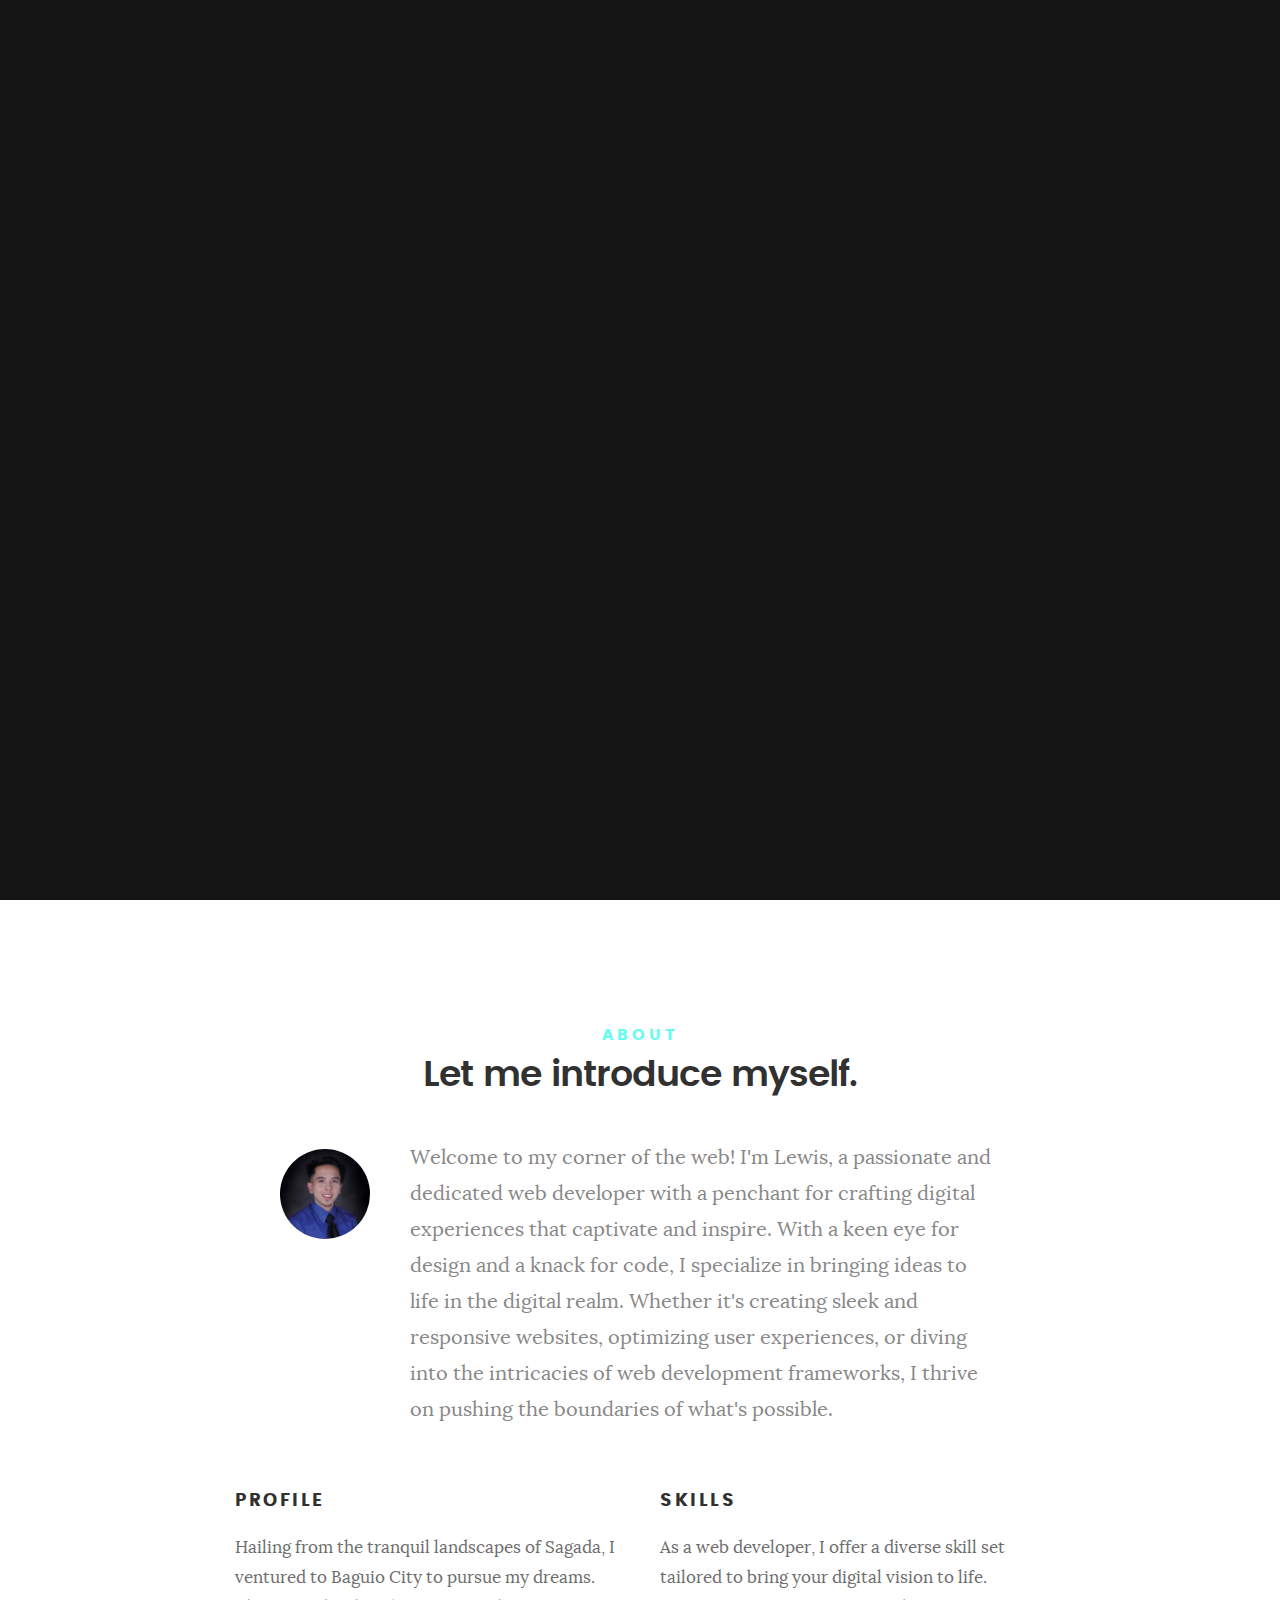
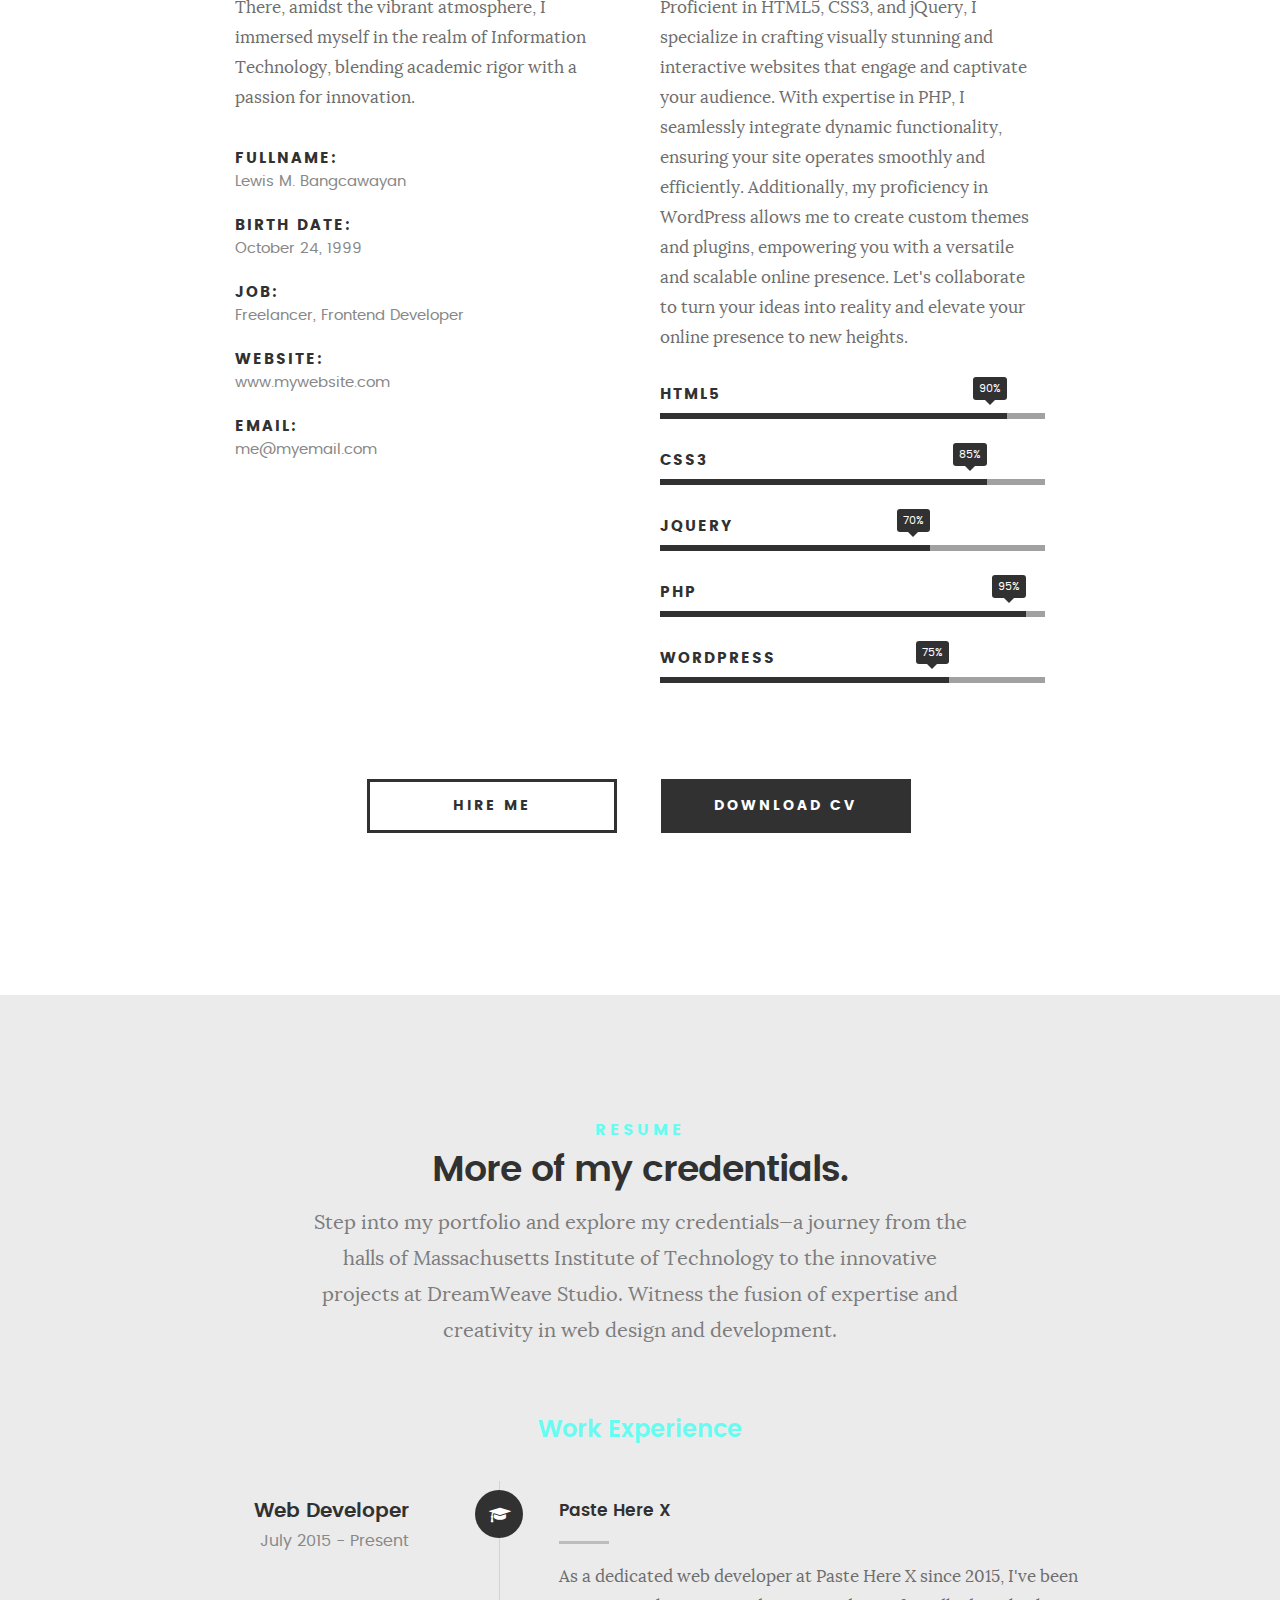
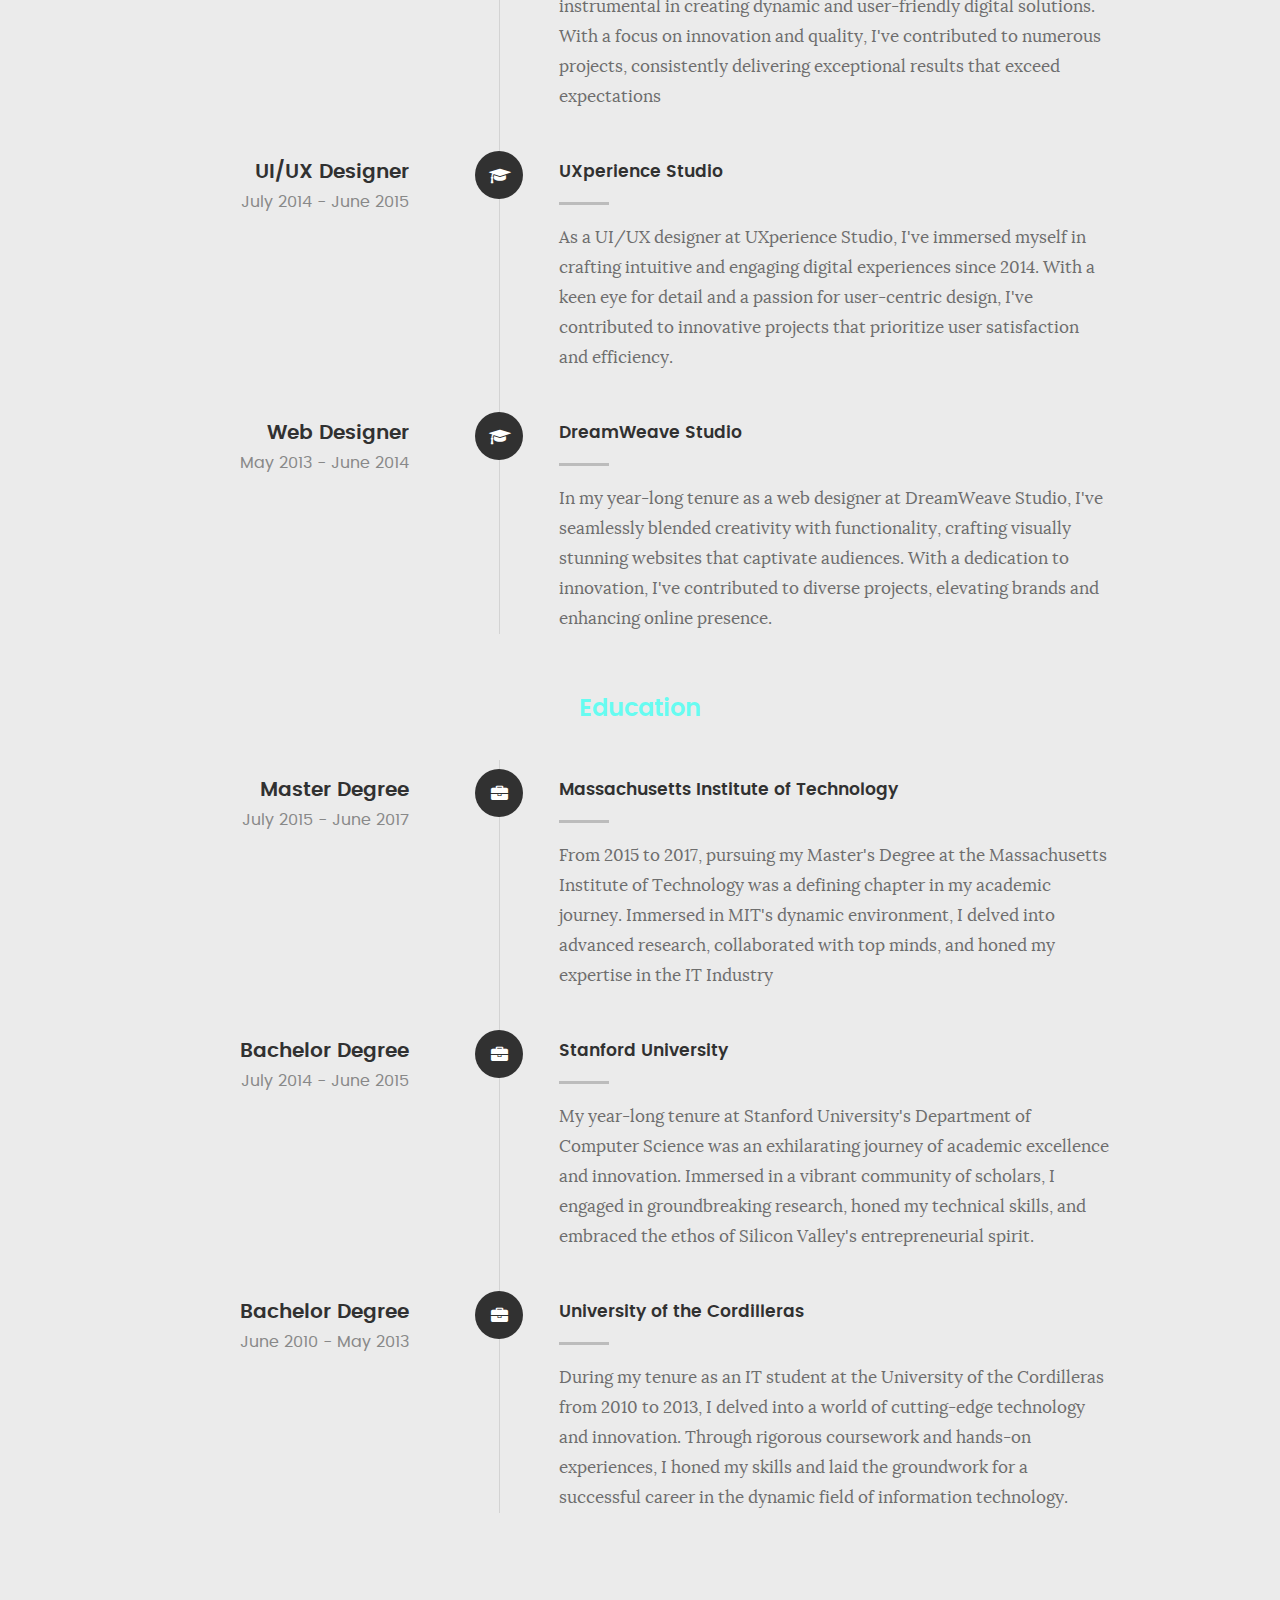
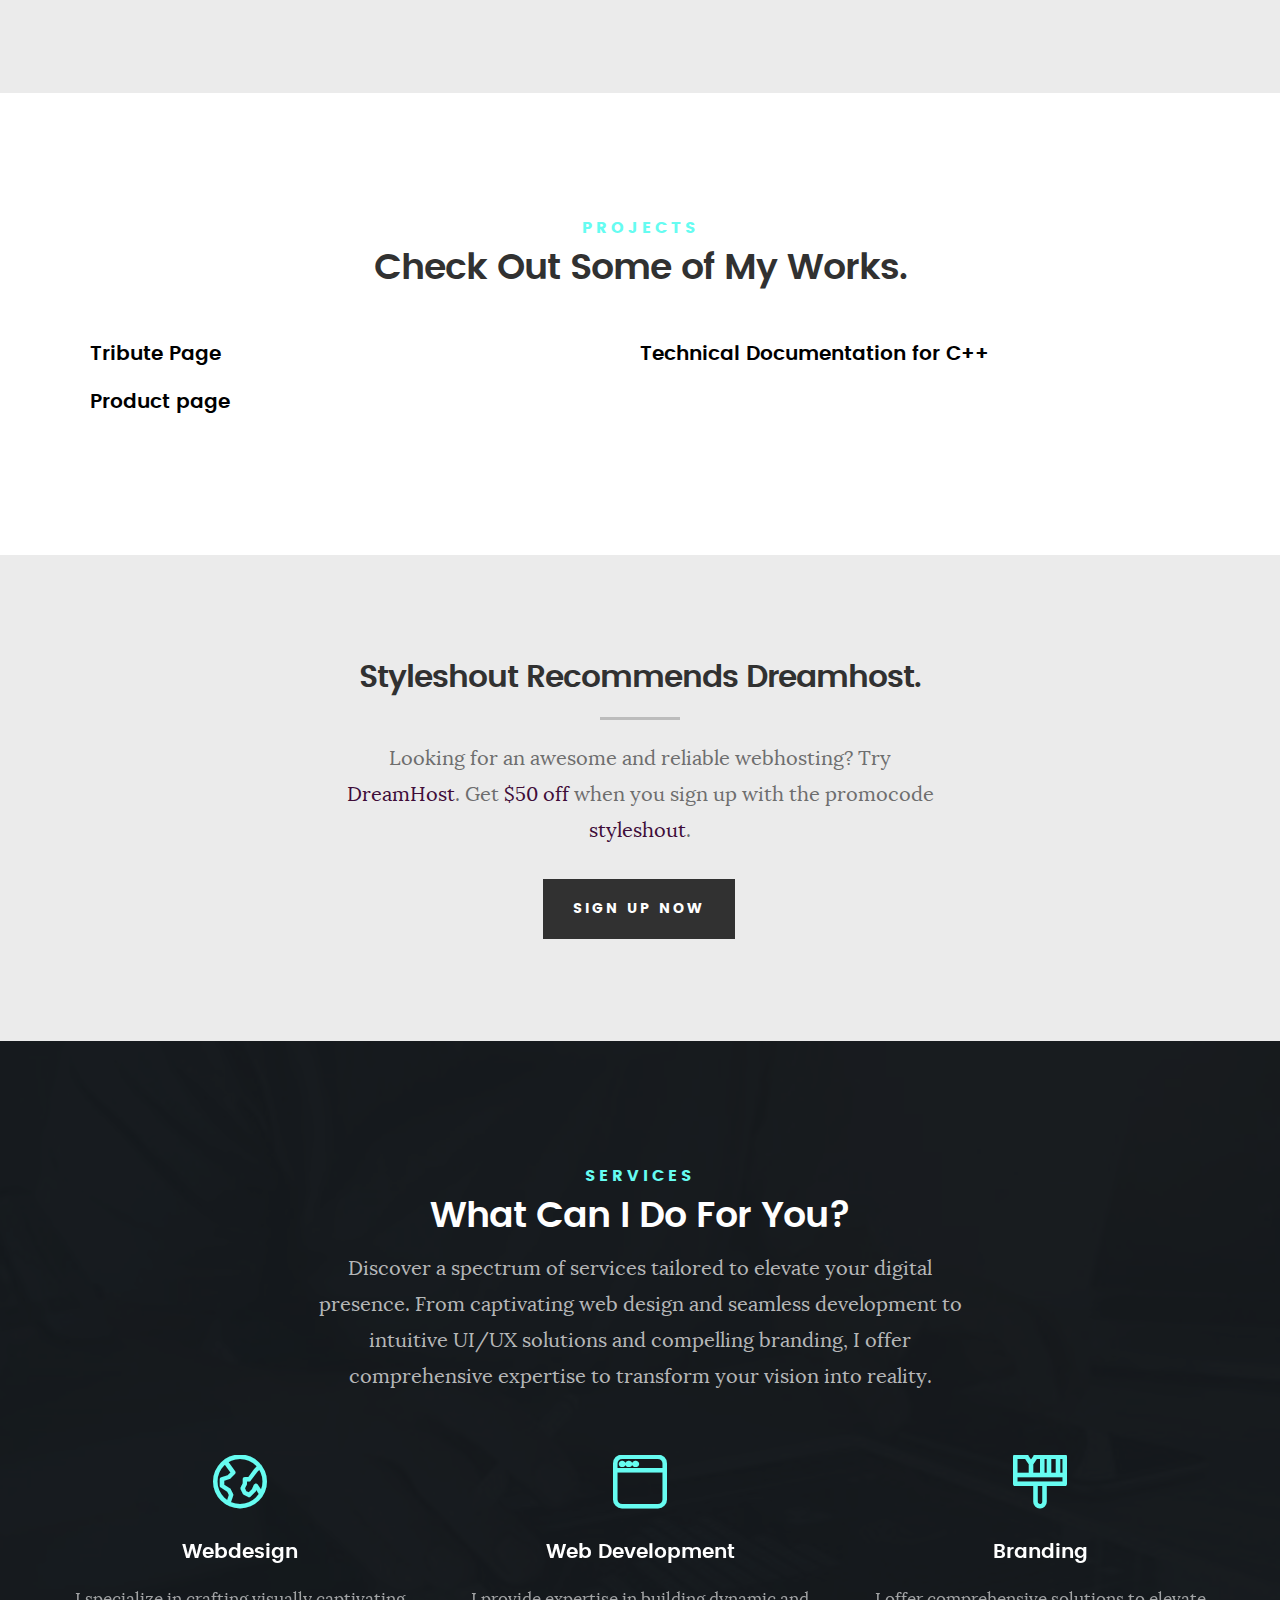
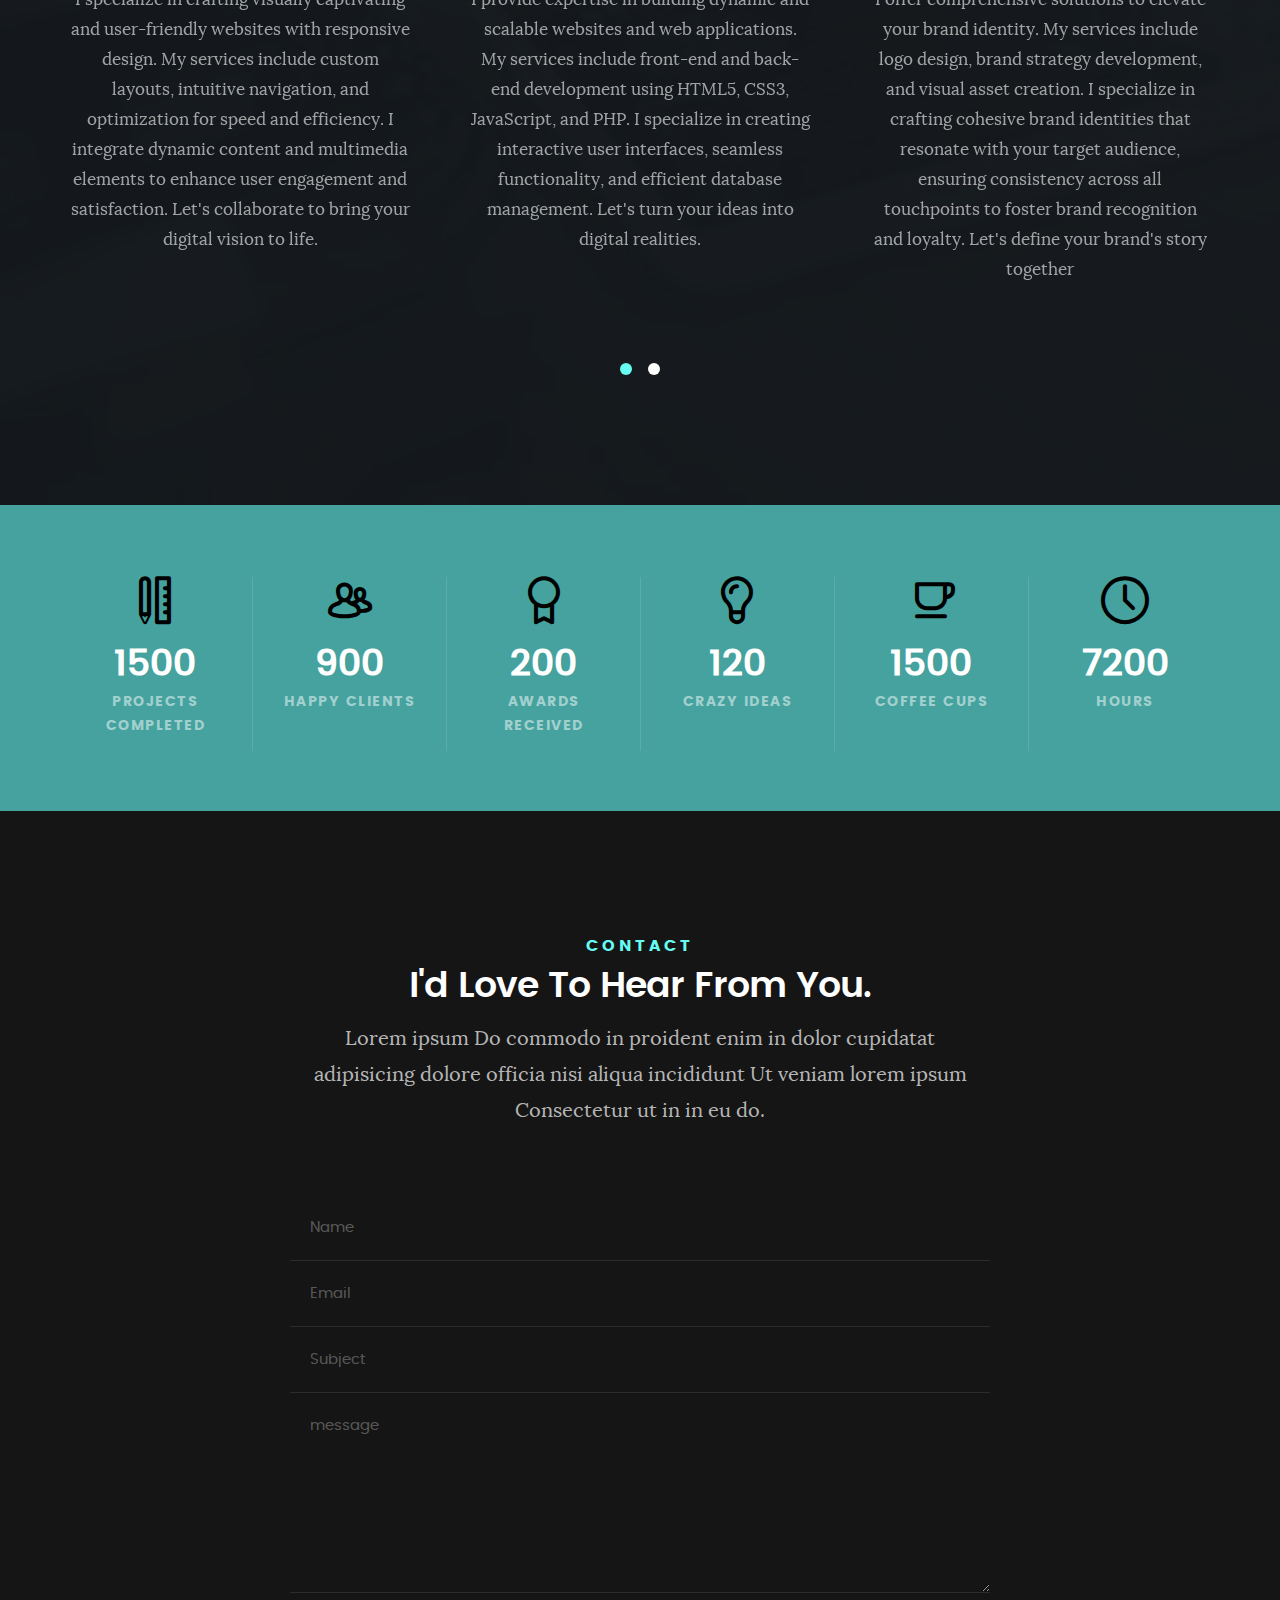
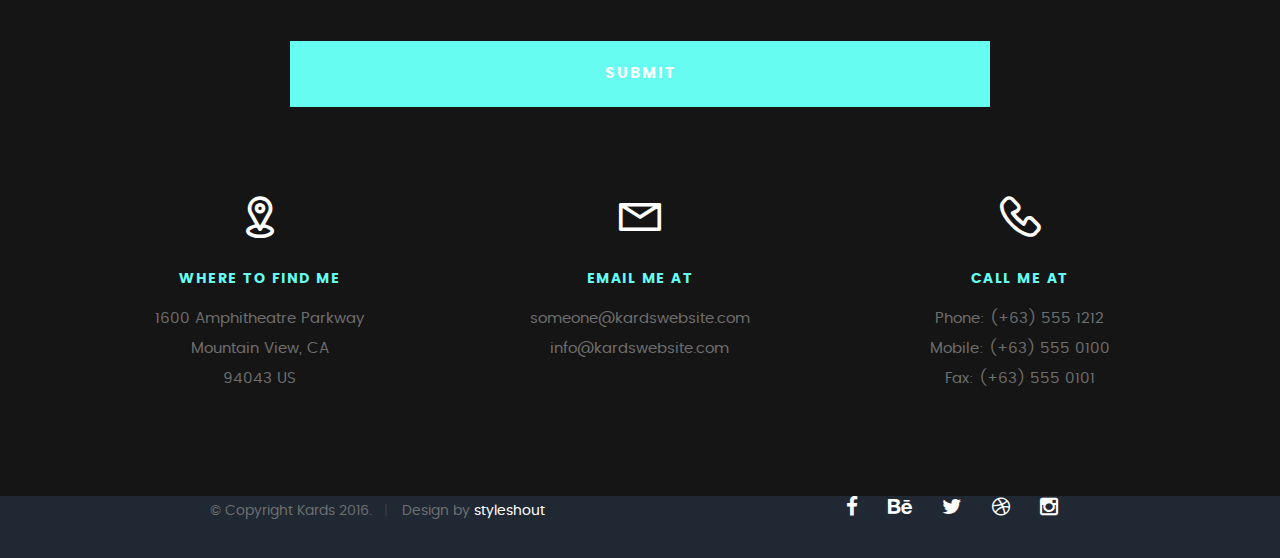
<file: index.html>
<!DOCTYPE html>
<!--[if IE 8 ]><html class="no-js oldie ie8" lang="en"> <![endif]-->
<!--[if IE 9 ]><html class="no-js oldie ie9" lang="en"> <![endif]-->
<!--[if (gte IE 9)|!(IE)]><!--><html class="no-js" lang="en"> <!--<![endif]-->
<head>

   <!--- basic page needs
   ================================================== -->
   <meta charset="utf-8">
	<title>Portfolio</title>
	<meta name="description" content="">  
	<meta name="author" content="">

   <!-- mobile specific metas
   ================================================== -->
	<meta name="viewport" content="width=device-width, initial-scale=1, maximum-scale=1">

 	<!-- CSS
   ================================================== -->
   <link rel="stylesheet" href="css/base.css">  
   <link rel="stylesheet" href="css/main.css">
   <link rel="stylesheet" href="css/vendor.css">     

   <!-- script
   ================================================== -->   
	<script src="js/modernizr.js"></script>
	<script src="js/pace.min.js"></script>

   <!-- favicons
	================================================== -->
	<link rel="icon" type="image/png" href="favicon.png">

</head>

<body id="top">

	<!-- header 
   ================================================== -->
   <header>   	
   	<div class="row">

   		<div class="top-bar">
   			<a class="menu-toggle" href="#"><span>Menu</span></a>

	   		<div class="logo">
		         <a href="index.html">Branding nyo </a>
		      </div>		      

		   	<nav id="main-nav-wrap">
					<ul class="main-navigation">
						<li class="current"><a class="smoothscroll"  href="#intro" title="">Home</a></li>
						<li><a class="smoothscroll"  href="#about" title="">About</a></li>
						<li><a class="smoothscroll"  href="#resume" title="">Resume</a></li>
						<li><a class="smoothscroll"  href="#portfolio" title="">Portfolio</a></li>
						<li><a class="smoothscroll"  href="#services" title="">Services</a></li>					
						<li><a class="smoothscroll"  href="#contact" title="">Contact</a></li>	
							
					</ul>
				</nav>    		
   		</div> <!-- /top-bar --> 
   		
   	</div> <!-- /row --> 		
   </header> <!-- /header -->

	<!-- intro section
   ================================================== -->
   <section id="intro">   

   	<div class="intro-overlay"></div>	

   	<div class="intro-content">
   		<div class="row">

   			<div class="col-twelve">

	   			<h5>Hello World!</h5>
	   			<h1>I'm Lewis Bangcawayan.</h1>

	   			<p class="intro-position">
	   				<span>Front-end Developer</span>
	   				<span>UI/UX Designer</span> 
	   			</p>

	   			<a class="button stroke smoothscroll" href="#about" title="">More About Me</a>

	   		</div>  
   			
   		</div>   		 		
   	</div> <!-- /intro-content --> 

   	<ul class="intro-social">        
         <li><a href="#"><i class="fa fa-facebook"></i></a></li>
         <li><a href="#"><i class="fa fa-behance"></i></a></li>
         <li><a href="#"><i class="fa fa-twitter"></i></a></li>
         <li><a href="#"><i class="fa fa-dribbble"></i></a></li>
         <li><a href="#"><i class="fa fa-instagram"></i></a></li>
      </ul> <!-- /intro-social -->      	

   </section> <!-- /intro -->


   <!-- about section
   ================================================== -->
   <section id="about">  

   	<div class="row section-intro">
   		<div class="col-twelve">

   			<h5>About</h5>
   			<h1>Let me introduce myself.</h1>

   			<div class="intro-info">

   				<img src="images/profile-pic.jpg" alt="Profile Picture">

   				<p class="lead">Welcome to my corner of the web! I'm Lewis, a passionate and dedicated web developer with a penchant for crafting digital experiences that captivate and inspire. With a keen eye for design and a knack for code, I specialize in bringing ideas to life in the digital realm. Whether it's creating sleek and responsive websites, optimizing user experiences, or diving into the intricacies of web development frameworks, I thrive on pushing the boundaries of what's possible.</p>
   			</div>   			

   		</div>   		
   	</div> <!-- /section-intro -->

   	<div class="row about-content">

   		<div class="col-six tab-full">

   			<h3>Profile</h3>
   			<p>Hailing from the tranquil landscapes of Sagada, I ventured to Baguio City to pursue my dreams. There, amidst the vibrant atmosphere, I immersed myself in the realm of Information Technology, blending academic rigor with a passion for innovation.</p>

   			<ul class="info-list">
   				<li>
   					<strong>Fullname:</strong>
   					<span>Lewis M. Bangcawayan</span>
   				</li>
   				<li>
   					<strong>Birth Date:</strong>
   					<span>October 24, 1999</span>
   				</li>
   				<li>
   					<strong>Job:</strong>
   					<span>Freelancer, Frontend Developer</span>
   				</li>
   				<li>
   					<strong>Website:</strong>
   					<span>www.mywebsite.com</span>
   				</li>
   				<li>
   					<strong>Email:</strong>
   					<span>me@myemail.com</span>
   				</li>

   			</ul> <!-- /info-list -->

   		</div>

   		<div class="col-six tab-full">

   			<h3>Skills</h3>
   			<p>As a web developer, I offer a diverse skill set tailored to bring your digital vision to life. Proficient in HTML5, CSS3, and jQuery, I specialize in crafting visually stunning and interactive websites that engage and captivate your audience. With expertise in PHP, I seamlessly integrate dynamic functionality, ensuring your site operates smoothly and efficiently. Additionally, my proficiency in WordPress allows me to create custom themes and plugins, empowering you with a versatile and scalable online presence. Let's collaborate to turn your ideas into reality and elevate your online presence to new heights.</p>

				<ul class="skill-bars">
				   <li>
				   	<div class="progress percent90"><span>90%</span></div>
				   	<strong>HTML5</strong>
				   </li>
				   <li>
				   	<div class="progress percent85"><span>85%</span></div>
				   	<strong>CSS3</strong>
				   </li>
				   <li>
				   	<div class="progress percent70"><span>70%</span></div>
				   	<strong>JQuery</strong>
				   </li>
				   <li>
				   	<div class="progress percent95"><span>95%</span></div>
				   	<strong>PHP</strong>
				   </li>
				   <li>

				   	<div class="progress percent75"><span>75%</span></div>
				   	<strong>Wordpress</strong>
				   </li>
      
				</ul> <!-- /skill-bars -->		

   		</div>

   	</div>

   	<div class="row button-section">
   		<div class="col-twelve">
   			<a href="#contact" title="Hire Me" class="button stroke smoothscroll">Hire Me</a>
   			<a href="#" title="Download CV" class="button button-primary">Download CV</a>
   		</div>   		
   	</div>

   </section> <!-- /process-->    


   <!-- resume Section
   ================================================== -->
	<section id="resume" class="grey-section">

		<div class="row section-intro">
   		<div class="col-twelve">

   			<h5>Resume</h5>
   			<h1>More of my credentials.</h1>

   			<p class="lead">Step into my portfolio and explore my credentials—a journey from the halls of Massachusetts Institute of Technology to the innovative projects at DreamWeave Studio. Witness the fusion of expertise and creativity in web design and development.</p>

   		</div>   		
   	</div> <!-- /section-intro--> 

   	<div class="row resume-timeline">

   		<div class="col-twelve resume-header">

   			<h2>Work Experience</h2>

   		</div> <!-- /resume-header -->

   		<div class="col-twelve">

   			<div class="timeline-wrap">

   				<div class="timeline-block">

	   				<div class="timeline-ico">
	   					<i class="fa fa-graduation-cap"></i>
	   				</div>

	   				<div class="timeline-header">
	   					<h3>Web Developer</h3>
	   					<p>July 2015 - Present</p>
	   				</div>

	   				<div class="timeline-content">
	   					<h4>Paste Here X</h4>
	   					<p>As a dedicated web developer at Paste Here X since 2015, I've been instrumental in creating dynamic and user-friendly digital solutions. With a focus on innovation and quality, I've contributed to numerous projects, consistently delivering exceptional results that exceed expectations</p>
	   				</div>

	   			</div> <!-- /timeline-block -->

	   			<div class="timeline-block">

	   				<div class="timeline-ico">
	   					<i class="fa fa-graduation-cap"></i>
	   				</div>

	   				<div class="timeline-header">
	   					<h3>UI/UX Designer</h3>
	   					<p>July 2014 - June 2015</p>
	   				</div>

	   				<div class="timeline-content">
	   					<h4>UXperience Studio</h4>
	   					<p>As a UI/UX designer at UXperience Studio, I've immersed myself in crafting intuitive and engaging digital experiences since 2014. With a keen eye for detail and a passion for user-centric design, I've contributed to innovative projects that prioritize user satisfaction and efficiency.</p>
	   				</div>

	   			</div> <!-- /timeline-block -->

	   			<div class="timeline-block">

	   				<div class="timeline-ico">
	   					<i class="fa fa-graduation-cap"></i>
	   				</div>

	   				<div class="timeline-header">
	   					<h3>Web Designer</h3>
	   					<p>May 2013 - June 2014</p>
	   				</div>

	   				<div class="timeline-content">
	   					<h4>DreamWeave Studio</h4>
	   					<p>In my year-long tenure as a web designer at DreamWeave Studio, I've seamlessly blended creativity with functionality, crafting visually stunning websites that captivate audiences. With a dedication to innovation, I've contributed to diverse projects, elevating brands and enhancing online presence.</p>
	   				</div>

	   			</div> <!-- /timeline-block -->

   			</div> <!-- /timeline-wrap -->   			

   		</div> <!-- /col-twelve -->
   		
   	</div> <!-- /resume-timeline -->
   	
   	<div class="row resume-timeline">

   		<div class="col-twelve resume-header">

   			<h2>Education</h2>

   		</div> <!-- /resume-header -->

   		<div class="col-twelve">

   			<div class="timeline-wrap">

   				<div class="timeline-block">

	   				<div class="timeline-ico">
	   					<i class="fa fa-briefcase"></i>
	   				</div>

	   				<div class="timeline-header">
	   					<h3>Master Degree</h3>
	   					<p>July 2015 - June 2017</p>
	   				</div>

	   				<div class="timeline-content">
	   					<h4>Massachusetts Institute of Technology</h4>
	   					<p>From 2015 to 2017, pursuing my Master's Degree at the Massachusetts Institute of Technology was a defining chapter in my academic journey. Immersed in MIT's dynamic environment, I delved into advanced research, collaborated with top minds, and honed my expertise in the IT Industry</p>
	   				</div>

	   			</div> <!-- /timeline-block -->

	   			<div class="timeline-block">

	   				<div class="timeline-ico">
	   					<i class="fa fa-briefcase"></i>
	   				</div>

	   				<div class="timeline-header">
	   					<h3>Bachelor Degree</h3>
	   					<p>July 2014 - June 2015</p>
	   				</div>

	   				<div class="timeline-content">
	   					<h4>Stanford University</h4>
	   					<p>My year-long tenure at Stanford University's Department of Computer Science was an exhilarating journey of academic excellence and innovation. Immersed in a vibrant community of scholars, I engaged in groundbreaking research, honed my technical skills, and embraced the ethos of Silicon Valley's entrepreneurial spirit.</p>
	   				</div>

	   			</div> <!-- /timeline-block -->

	   			<div class="timeline-block">

	   				<div class="timeline-ico">
	   					<i class="fa fa-briefcase"></i>
	   				</div>

	   				<div class="timeline-header">
	   					<h3>Bachelor Degree</h3>
	   					<p>June 2010 - May 2013</p>
	   				</div>

	   				<div class="timeline-content">
	   					<h4>University of the Cordilleras</h4>
	   					<p>During my tenure as an IT student at the University of the Cordilleras from 2010 to 2013, I delved into a world of cutting-edge technology and innovation. Through rigorous coursework and hands-on experiences, I honed my skills and laid the groundwork for a successful career in the dynamic field of information technology.
						   </p>
	   				</div>

	   			</div> <!-- /timeline-block -->

   			</div> <!-- /timeline-wrap -->   			

   		</div> <!-- /col-twelve -->
   		
   	</div> <!-- /resume-timeline -->
		
	</section> <!-- /features -->


	<!-- Portfolio Section
   ================================================== -->
	<section id="portfolio">

		<div class="row section-intro">
   		<div class="col-twelve">

   			<h5>Projects</h5>
   			<h1>Check Out Some of My Works.</h1>

   		</div>   		
   	</div> <!-- /section-intro--> 

   	<div class="row portfolio-content">

   		<div class="col-twelve">

   			<!-- portfolio-wrapper -->
	         <div id="folio-wrapper" class="block-1-2 block-mob-full stack">

				<div id= "tribute-link" class="bgrid folio-item">
					<h3><a href= "trtibutepage.html" target="_blank">Tribute Page</a></h3>
				</div>
				<div id= "techdoc" class="bgrid folio-item">
					<h3><a href= "techdoc.html" target="_blank">Technical Documentation for C++</a></h3>
				</div>
				<div id= "product_page" class="bgrid folio-item">
					<h3><a href= "productpage.html" target="_blank">Product page</a></h3>
				</div>

	            <!-- modal popups - begin
	            ============================================================= -->
	            <div id="modal-01" class="popup-modal slider mfp-hide">	

				     	<div class="media">
				     		<img src="images/portfolio/modals/m-liberty.jpg" alt="" />
				     	</div>      	

					   <div class="description-box">
					      <h4>Liberty</h4>		      
					      <p>Proin gravida nibh vel velit auctor aliquet. Aenean sollicitudin, lorem quis bibendum auctor, nisi elit consequat ipsum, nec sagittis sem nibh id elit.</p>

					      <div class="categories">Web Development</div>			               
					   </div>

			         <div class="link-box">
			            <a href="http://www.behance.net">Details</a>
					      <a href="#" class="popup-modal-dismiss">Close</a>
			         </div>		      

				   </div> <!-- /modal-01 -->

				   <div id="modal-02" class="popup-modal slider mfp-hide">	

				     	<div class="media">
				     		<img src="images/portfolio/modals/m-shutterbug.jpg" alt="" />
				     	</div>      	

					   <div class="description-box">
					      <h4>Shutterbug</h4>		      
					      <p>Proin gravida nibh vel velit auctor aliquet. Aenean sollicitudin, lorem quis bibendum auctor, nisi elit consequat ipsum, nec sagittis sem nibh id elit.</p>

					      <div class="categories">Web Design</div>			               
					   </div>

			         <div class="link-box">
			            <a href="http://www.behance.net">Details</a>
					      <a href="#" class="popup-modal-dismiss">Close</a>
			         </div>		      

				   </div> <!-- /modal-02 -->

				   <div id="modal-03" class="popup-modal slider mfp-hide">	

				     	<div class="media">
				     		<img src="images/portfolio/modals/m-clouds.jpg" alt="" />
				     	</div>      	

					   <div class="description-box">
					      <h4>Clouds</h4>		      
					      <p>Proin gravida nibh vel velit auctor aliquet. Aenean sollicitudin, lorem quis bibendum auctor, nisi elit consequat ipsum, nec sagittis sem nibh id elit.</p>

					      <div class="categories">Web Design</div>			               
					   </div>

			         <div class="link-box">
			            <a href="http://www.behance.net">Details</a>
					      <a href="#" class="popup-modal-dismiss">Close</a>
			         </div>		      

				   </div> <!-- /modal-03 -->

				   <div id="modal-04" class="popup-modal slider mfp-hide">	

				     	<div class="media">
				     		<img src="images/portfolio/modals/m-beetle.jpg" alt="" />
				     	</div>      	

					   <div class="description-box">
					      <h4>Beetle</h4>		      
					      <p>Proin gravida nibh vel velit auctor aliquet. Aenean sollicitudin, lorem quis bibendum auctor, nisi elit consequat ipsum, nec sagittis sem nibh id elit.</p>

					      <div class="categories">Branding</div>			               
					   </div>

			         <div class="link-box">
			            <a href="http://www.behance.net">Details</a>
					      <a href="#" class="popup-modal-dismiss">Close</a>
			         </div>		      

				   </div> <!-- /modal-04 -->

				   <div id="modal-05" class="popup-modal slider mfp-hide">	

				     	<div class="media">
				     		<img src="images/portfolio/modals/m-lighthouse.jpg" alt="" />
				     	</div>      	

					   <div class="description-box">
					      <h4>Lighthouse</h4>		      
					      <p>Proin gravida nibh vel velit auctor aliquet. Aenean sollicitudin, lorem quis bibendum auctor, nisi elit consequat ipsum, nec sagittis sem nibh id elit.</p>

					      <div class="categories">Web Development</div>			               
					   </div>

			         <div class="link-box">
			            <a href="http://www.behance.net">Details</a>
					      <a href="#" class="popup-modal-dismiss">Close</a>
			         </div>		      

				   </div> <!-- /modal-05 -->

				   <div id="modal-06" class="popup-modal slider mfp-hide">	

				     	<div class="media">
				     		<img src="images/portfolio/modals/m-salad.jpg" alt="" />
				     	</div>      	

					   <div class="description-box">
					      <h4>Salad</h4>		      
					      <p>Proin gravida nibh vel velit auctor aliquet. Aenean sollicitudin, lorem quis bibendum auctor, nisi elit consequat ipsum, nec sagittis sem nibh id elit.</p>

					      <div class="categories">Branding</div>			               
					   </div>

			         <div class="link-box">
			            <a href="http://www.behance.net">Details</a>
					      <a href="#" class="popup-modal-dismiss">Close</a>
			         </div>		      

				   </div> <!-- /modal-06 -->


				   <!-- modal popups - end
	            ============================================================= -->

	         </div> <!-- /portfolio-wrapper --> 

   		</div>  <!-- /twelve -->   

   	</div> <!-- /portfolio-content --> 
		
	</section> <!-- /portfolio --> 


	<!-- CTA Section
   ================================================== -->
	<section id="cta" class="grey-section">

   	<div class="row cta-content">

   		<div class="col-twelve section-ads">  

	     		<h2 class="h01"><a href="http://www.dreamhost.com/r.cgi?287326|STYLESHOUT">Styleshout Recommends Dreamhost.</a></h2>

		      <p class="lead">
		      Looking for an awesome and reliable webhosting? Try <a href="http://www.dreamhost.com/r.cgi?287326|STYLESHOUT"><span>DreamHost</span></a>.
				Get <span>$50 off</span> when you sign up with the promocode <span>styleshout</span>. 
				<!-- Simply type	the promocode in the box labeled “Promo Code” when placing your order. -->	
				</p>

				<div class="action">
			      <a class="button button-primary large" href="http://www.dreamhost.com/r.cgi?287326|STYLESHOUT">Sign Up Now</a>
		      </div>		     	

   		</div>

   	</div> <!-- /cta-content -->

   </section> <!-- /cta --> 

	
	<!-- services Section
   ================================================== -->
	<section id="services">

		<div class="overlay"></div>

		<div class="row section-intro">
   		<div class="col-twelve">

   			<h5>Services</h5>
   			<h1>What Can I Do For You?</h1>

   			<p class="lead">Discover a spectrum of services tailored to elevate your digital presence. From captivating web design and seamless development to intuitive UI/UX solutions and compelling branding, I offer comprehensive expertise to transform your vision into reality.
			   </p>

   		</div>   		
   	</div> <!-- /section-intro -->

   	<div class="row services-content">

   		<div id="owl-slider" class="owl-carousel services-list">

	      	<div class="service">	

	      		<span class="icon"><i class="icon-earth"></i></span>            

	            <div class="service-content">	

	            	 <h3>Webdesign</h3>

		            <p class="desc">
						I specialize in crafting visually captivating and user-friendly websites with responsive design. My services include custom layouts, intuitive navigation, and optimization for speed and efficiency. I integrate dynamic content and multimedia elements to enhance user engagement and satisfaction. Let's collaborate to bring your digital vision to life.
	         		</p>
	         		
	         	</div> 	         	 

				</div> <!-- /service -->

				<div class="service">	

					<span class="icon"><i class="icon-window"></i></span>                          

	            <div class="service-content">	

	            	<h3>Web Development</h3>  

		            <p class="desc"> I provide expertise in building dynamic and scalable websites and web applications. My services include front-end and back-end development using HTML5, CSS3, JavaScript, and PHP. I specialize in creating interactive user interfaces, seamless functionality, and efficient database management. Let's turn your ideas into digital realities.
	         		</p>

	            </div>	                          

			   </div> <!-- /service -->

			   <div class="service">

			   	<span class="icon"><i class="icon-paint-brush"></i></span>		            

	            <div class="service-content">

	            	<h3>Branding</h3>

		            <p class="desc">I offer comprehensive solutions to elevate your brand identity. My services include logo design, brand strategy development, and visual asset creation. I specialize in crafting cohesive brand identities that resonate with your target audience, ensuring consistency across all touchpoints to foster brand recognition and loyalty. Let's define your brand's story together
	        			</p> 

	            </div> 	            	               

			   </div> <!-- /service -->

				<div class="service">

					<span class="icon"><i class="icon-toggles"></i></span>	              

	            <div class="service-content">

	            	<h3>UI/UX Design</h3>

		            <p class="desc">I excel in creating intuitive and visually engaging digital experiences. My services include user research, wireframing, prototyping, and user testing. I specialize in designing seamless user interfaces and enhancing user experiences across web and mobile platforms, ensuring maximum usability and satisfaction. Let's elevate your digital interactions together.
	         		</p> 
	         		
	            </div>                

				</div> <!-- /service -->

			   <div class="service">

			   	<span class="icon"><i class="icon-image"></i></span>	            

	            <div class="service-content">

	            	<h3>Graphics Design</h3>

		            <p class="desc">I provide a wide range of creative solutions to visually communicate your message. My services include logo design, branding collateral, marketing materials, and digital graphics. I specialize in creating captivating visuals that effectively convey your brand identity and captivate your audience across various platforms. Let's bring your vision to life with stunning graphics.
	        			</p> 

	            </div>	               

			   </div> <!-- /service -->

			   <div class="service">

			   	<span class="icon"><i class="icon-chat"></i></span>	   	           

	            <div class="service-content">

	            	 <h3>Consultancy</h3>

		            <p class="desc">I offer expert guidance to help businesses achieve their goals. My services include strategic planning, process optimization, and problem-solving across various industries. I specialize in providing actionable insights, identifying opportunities for growth, and implementing effective solutions to drive success and maximize efficiency. Let's unlock your business's full potential together.
	        			</p> 
	        			
	            </div>	               

			   </div> <!-- /service -->

	      </div> <!-- /services-list -->
   		
   	</div> <!-- /services-content -->
		
	</section> <!-- /services -->	


	<!-- stats Section
   ================================================== -->
	<section id="stats" class="count-up">

		<div class="row">
			<div class="col-twelve">

				<div class="block-1-6 block-s-1-3 block-tab-1-2 block-mob-full stats-list">

					<div class="bgrid stat">

						<div class="icon-part">
							<i class="icon-pencil-ruler"></i>
						</div>

						<h3 class="stat-count">
							1500
						</h3>

						<h5 class="stat-title">
							Projects Completed
						</h5>

					</div> <!-- /stat -->					

					<div class="bgrid stat">

						<div class="icon-part">
							<i class="icon-users"></i>
						</div>

						<h3 class="stat-count">
							900
						</h3>

						<h5 class="stat-title">
							Happy Clients
						</h5>

					</div> <!-- /stat -->

					<div class="bgrid stat">

						<div class="icon-part">
							<i class="icon-badge"></i>
						</div>

						<h3 class="stat-count">
							200
						</h3>

						<h5 class="stat-title">
							Awards Received
						</h5>

					</div> <!-- /stat -->									

					<div class="bgrid stat">

						<div class="icon-part">
							<i class="icon-light-bulb"></i>
						</div>

						<h3 class="stat-count">
							120
						</h3>

						<h5 class="stat-title">
							Crazy Ideas
						</h5>

					</div> <!-- /stat -->

					<div class="bgrid stat">

						<div class="icon-part">
							<i class="icon-cup"></i>
						</div>

						<h3 class="stat-count">
							1500
						</h3>

						<h5 class="stat-title">
							Coffee Cups
						</h5>

					</div> <!-- /stat -->

					<div class="bgrid stat">

						<div class="icon-part">
							<i class="icon-clock"></i>
						</div>

						<h3 class="stat-count">
							7200
						</h3>

						<h5 class="stat-title">
							Hours
						</h5>

					</div> <!-- /stat -->

				</div> <!-- /stats-list -->

			</div> <!-- /twelve -->
		</div> <!-- /row -->

	</section> <!-- /stats -->

	
   <!-- contact
   ================================================== -->
	<section id="contact">

		<div class="row section-intro">
   		<div class="col-twelve">

   			<h5>Contact</h5>
   			<h1>I'd Love To Hear From You.</h1>

   			<p class="lead">Lorem ipsum Do commodo in proident enim in dolor cupidatat adipisicing dolore officia nisi aliqua incididunt Ut veniam lorem ipsum Consectetur ut in in eu do.</p>

   		</div> 
   	</div> <!-- /section-intro -->

   	<div class="row contact-form">

   		<div class="col-twelve">

            <!-- form -->
            <form name="contactForm" id="contactForm" method="post" action="">
      			<fieldset>

                  <div class="form-field">
 						   <input name="contactName" type="text" id="contactName" placeholder="Name" value="" minlength="2" required="">
                  </div>
                  <div class="form-field">
	      			   <input name="contactEmail" type="email" id="contactEmail" placeholder="Email" value="" required="">
	               </div>
                  <div class="form-field">
	     				   <input name="contactSubject" type="text" id="contactSubject" placeholder="Subject" value="">
	               </div>                       
                  <div class="form-field">
	                 	<textarea name="contactMessage" id="contactMessage" placeholder="message" rows="10" cols="50" required=""></textarea>
	               </div>                      
                 <div class="form-field">
                     <button class="submitform">Submit</button>
                     <div id="submit-loader">
                        <div class="text-loader">Sending...</div>                             
       				      <div class="s-loader">
								  	<div class="bounce1"></div>
								  	<div class="bounce2"></div>
								  	<div class="bounce3"></div>
								</div>
							</div>
                  </div>

      			</fieldset>
      		</form> <!-- Form End -->

            <!-- contact-warning -->
            <div id="message-warning">            	
            </div>            
            <!-- contact-success -->
      		<div id="message-success">
               <i class="fa fa-check"></i>Your message was sent, thank you!<br>
      		</div>

         </div> <!-- /col-twelve -->
   		
   	</div> <!-- /contact-form -->

   	<div class="row contact-info">

   		<div class="col-four tab-full">

   			<div class="icon">
   				<i class="icon-pin"></i>
   			</div>

   			<h5>Where to find me</h5>

   			<p>
            1600 Amphitheatre Parkway<br>
            Mountain View, CA<br>
            94043 US
            </p>

   		</div>

   		<div class="col-four tab-full collapse">

   			<div class="icon">
   				<i class="icon-mail"></i>
   			</div>

   			<h5>Email Me At</h5>

   			<p>someone@kardswebsite.com<br>
			   	info@kardswebsite.com			     
			   </p>

   		</div>

   		<div class="col-four tab-full">

   			<div class="icon">
   				<i class="icon-phone"></i>
   			</div>

   			<h5>Call Me At</h5>

   			<p>Phone: (+63) 555 1212<br>
			   	Mobile: (+63) 555 0100<br>
			     	Fax: (+63) 555 0101
			   </p>

   		</div>
   		
   	</div> <!-- /contact-info -->
		
	</section> <!-- /contact -->


   <!-- footer
   ================================================== -->

   <footer>
     	<div class="row">

     		<div class="col-six tab-full pull-right social">

     			<ul class="footer-social">        
			      <li><a href="#"><i class="fa fa-facebook"></i></a></li>
			      <li><a href="#"><i class="fa fa-behance"></i></a></li>
			      <li><a href="#"><i class="fa fa-twitter"></i></a></li>
			      <li><a href="#"><i class="fa fa-dribbble"></i></a></li>
			      <li><a href="#"><i class="fa fa-instagram"></i></a></li>
			   </ul> 
	      		
	      </div>

      	<div class="col-six tab-full">
	      	<div class="copyright">
		        	<span>© Copyright Kards 2016.</span> 
		        	<span>Design by <a href="http://www.styleshout.com/">styleshout</a></span>	         	
		         </div>		                  
	      	</div>

	      	<div id="go-top">
		         <a class="smoothscroll" title="Back to Top" href="#top"><i class="fa fa-long-arrow-up"></i></a>
		      </div>

      	</div> <!-- /row -->     	
   </footer>  

   <div id="preloader"> 
    	<div id="loader"></div>
   </div> 

   <!-- Java Script
   ================================================== --> 
   <script src="js/jquery-2.1.3.min.js"></script>
   <script src="js/plugins.js"></script>
   <script src="js/main.js"></script>

</body>

</html>
</file>
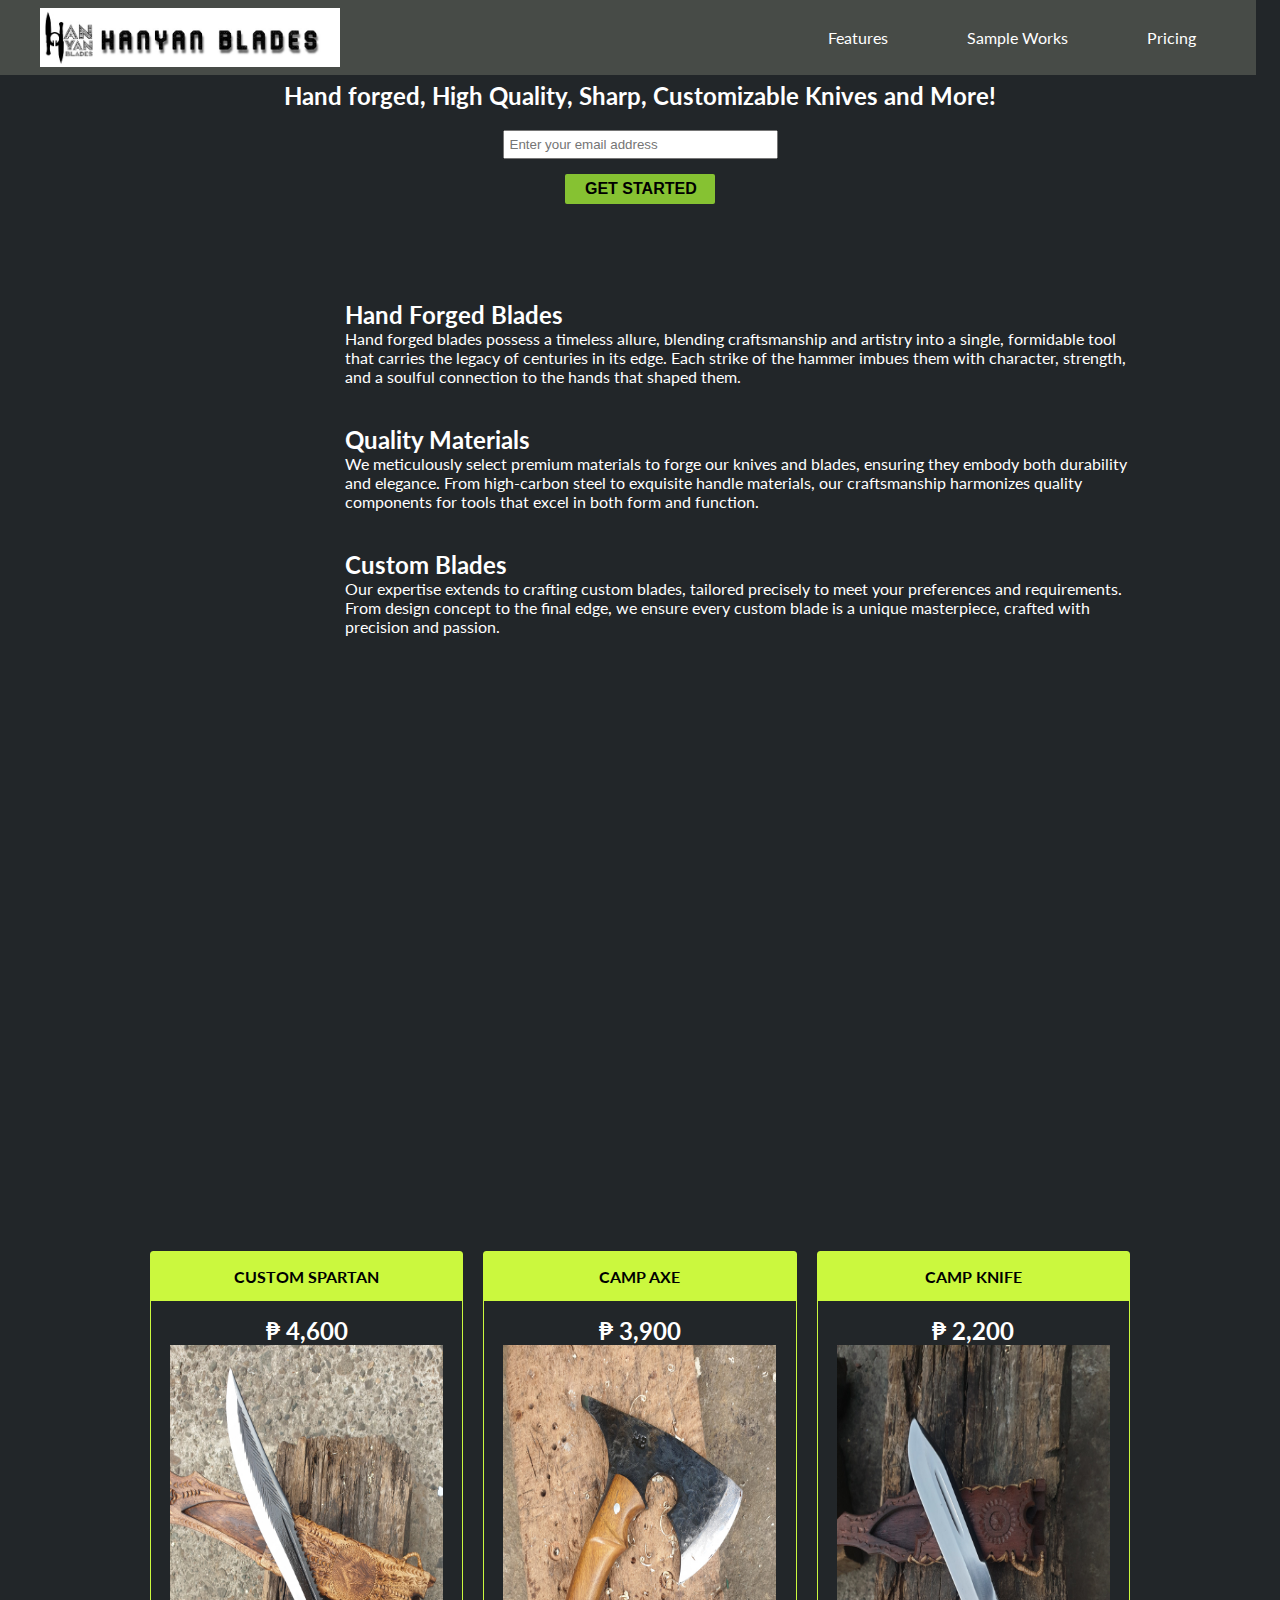
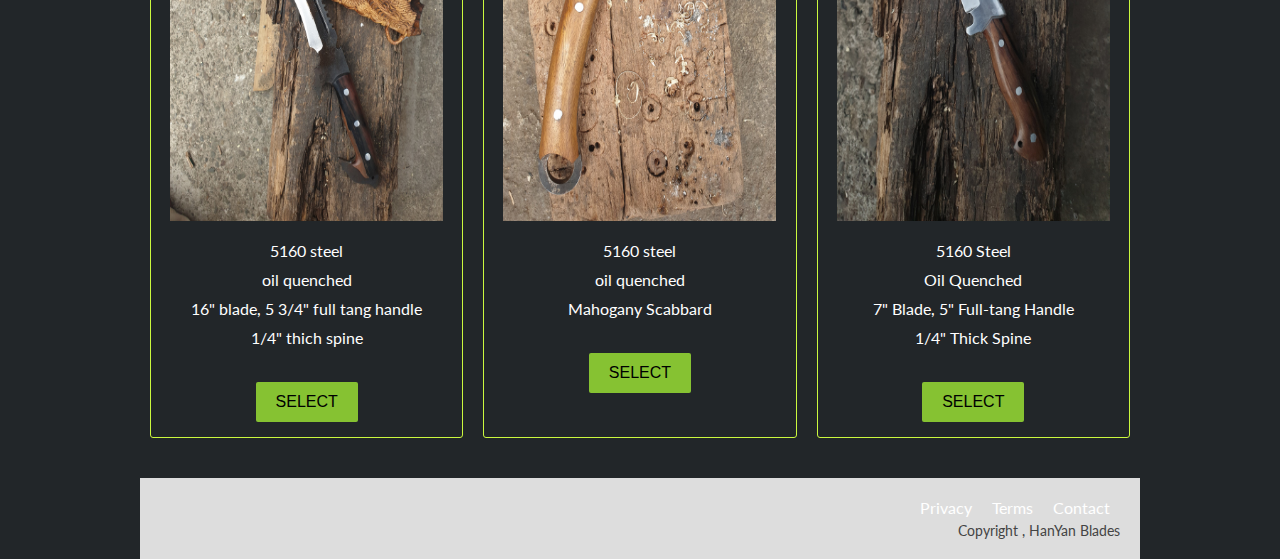
<file: productpage.html>
<!DOCTYPE html>
<html>
  <head>
    <link rel="stylesheet" href="css/productlanding.css" />
    <link
      rel="stylesheet"
      src="https://use.fontawesome.com/releases/v5.8.1/css/all.css"
      integrity="sha384-50oBUHEmvpQ+1lW4y57PTFmhCaXp0ML5d60M1M7uH2+nqUivzIebhndOJK28anvf"
      crossorigin="anonymous"
    />
  </head>
  <body>
    <div id="page-wrapper">
      <header id="header">
        <div class="logo">
          <img
            id="header-img"
            src= "images/prodpagelogo.jpg"
            alt="HB Logo"
          />
        </div>

        <nav id="nav-bar">
          <ul>
            <li><a class="nav-link" href="#features">Features</a></li>
            <li><a class="nav-link" href="#how-it-works">Sample Works</a></li>
            <li><a class="nav-link" href="#pricing">Pricing</a></li>
          </ul>
        </nav>
      </header>

      <div class="container"></div>

      <section id="hero">
        <h2>Hand forged, High Quality, Sharp, Customizable Knives and More!</h2>
        <form id="form" action="https://www.freecodecamp.com/email-submit">
          <input
            name="email"
            id="email"
            type="email"
            placeholder="Enter your email address"
            required
          />
          <input id="submit" type="submit" value="Get Started" class="btn" />
        </form>
      </section>

      <div class="container">
        <section id="features">
          <div class="grid">
            <div class="icon"><i class="fa fa-3x fa-fire"></i></div>
            <div class="desc">
              <h2>Hand Forged Blades</h2>
              <p>
                Hand forged blades possess a timeless allure, blending craftsmanship and artistry
                 into a single, formidable tool that carries the legacy of centuries in its edge. 
                 Each strike of the hammer imbues them with character, strength, 
                 and a soulful connection to the hands that shaped them.
              </p>
            </div>
          </div>
          <div class="grid">
            <div class="icon"><i class="fa fa-3x fa-truck"></i></div>
            <div class="desc">
              <h2>Quality Materials</h2>
              <p>
                We meticulously select premium materials to forge our knives and blades, 
                ensuring they embody both durability and elegance. From high-carbon steel 
                to exquisite handle materials, our craftsmanship harmonizes quality components 
                for tools that excel in both form and function.
              </p>
            </div>
          </div>
          <div class="grid">
            <div class="icon">
              <i class="fa fa-3x fa-battery-full" aria-hidden="true"></i>
            </div>
            <div class="desc">
              <h2>Custom Blades</h2>
              <p>
                Our expertise extends to crafting custom blades, 
                tailored precisely to meet your preferences and requirements. 
                From design concept to the final edge, we ensure every custom blade 
                is a unique masterpiece, crafted with precision and passion.
              </p>
            </div>
          </div>
        </section>
        <section id="how-it-works">
          <iframe
            id="video"
            height="476"
            src="https://www.facebook.com/plugins/video.php?height=476&href=https%3A%2F%2Fwww.facebook.com%2FHanYanBlades%2Fvideos%2F362477309964736%2F&show_text=false&width=273&t=0"
            frameborder="0"
            allowfullscreen
          ></iframe>
        </section>
        <section id="pricing">
          <div class="product" id="tenor">
            <div class="level">Custom Spartan</div>
            <h2>&#8369 4,600</h2>
            <img src="images/spartan.jpg" alt="" height="476" width="273">
            <ol>
              <li>5160 steel</li>
              <li>oil quenched</li>
              <li>16" blade, 5 3/4" full tang handle</li>
              <li>1/4" thich spine</li>
            </ol>
            <button class="btn">Select</button>
          </div>
          <div class="product" id="bass">
            <div class="level">Camp Axe</div>
            <h2>&#8369 3,900</h2>
            <img src="images/camp_axe.jpg" alt="" height="476" width="273">
            <ol>
              <li>5160 steel</li>
              <li>oil quenched</li>
              <li>Mahogany Scabbard</li>
            </ol>
            <button class="btn">Select</button>
          </div>
          <div class="product" id="valve">
            <div class="level">Camp Knife</div>
            <h2>&#8369 2,200</h2>
            <img src="images/camp_knife.jpg" alt="" height="476" width="273">
            <ol>
              <li>5160 Steel</li>
              <li>Oil Quenched</li>
              <li>7" Blade, 5" Full-tang Handle</li>
              <li>1/4" Thick Spine</li>
            </ol>
            <button class="btn">Select</button>
          </div>
        </section>
        <footer>
          <ul>
            <li><a href="#">Privacy</a></li>
            <li><a href="#">Terms</a></li>
            <li><a href="#">Contact</a></li>
          </ul>
          <span>Copyright , HanYan Blades</span>
        </footer>
      </div>
    </div>
  </body>
</html>
</file>
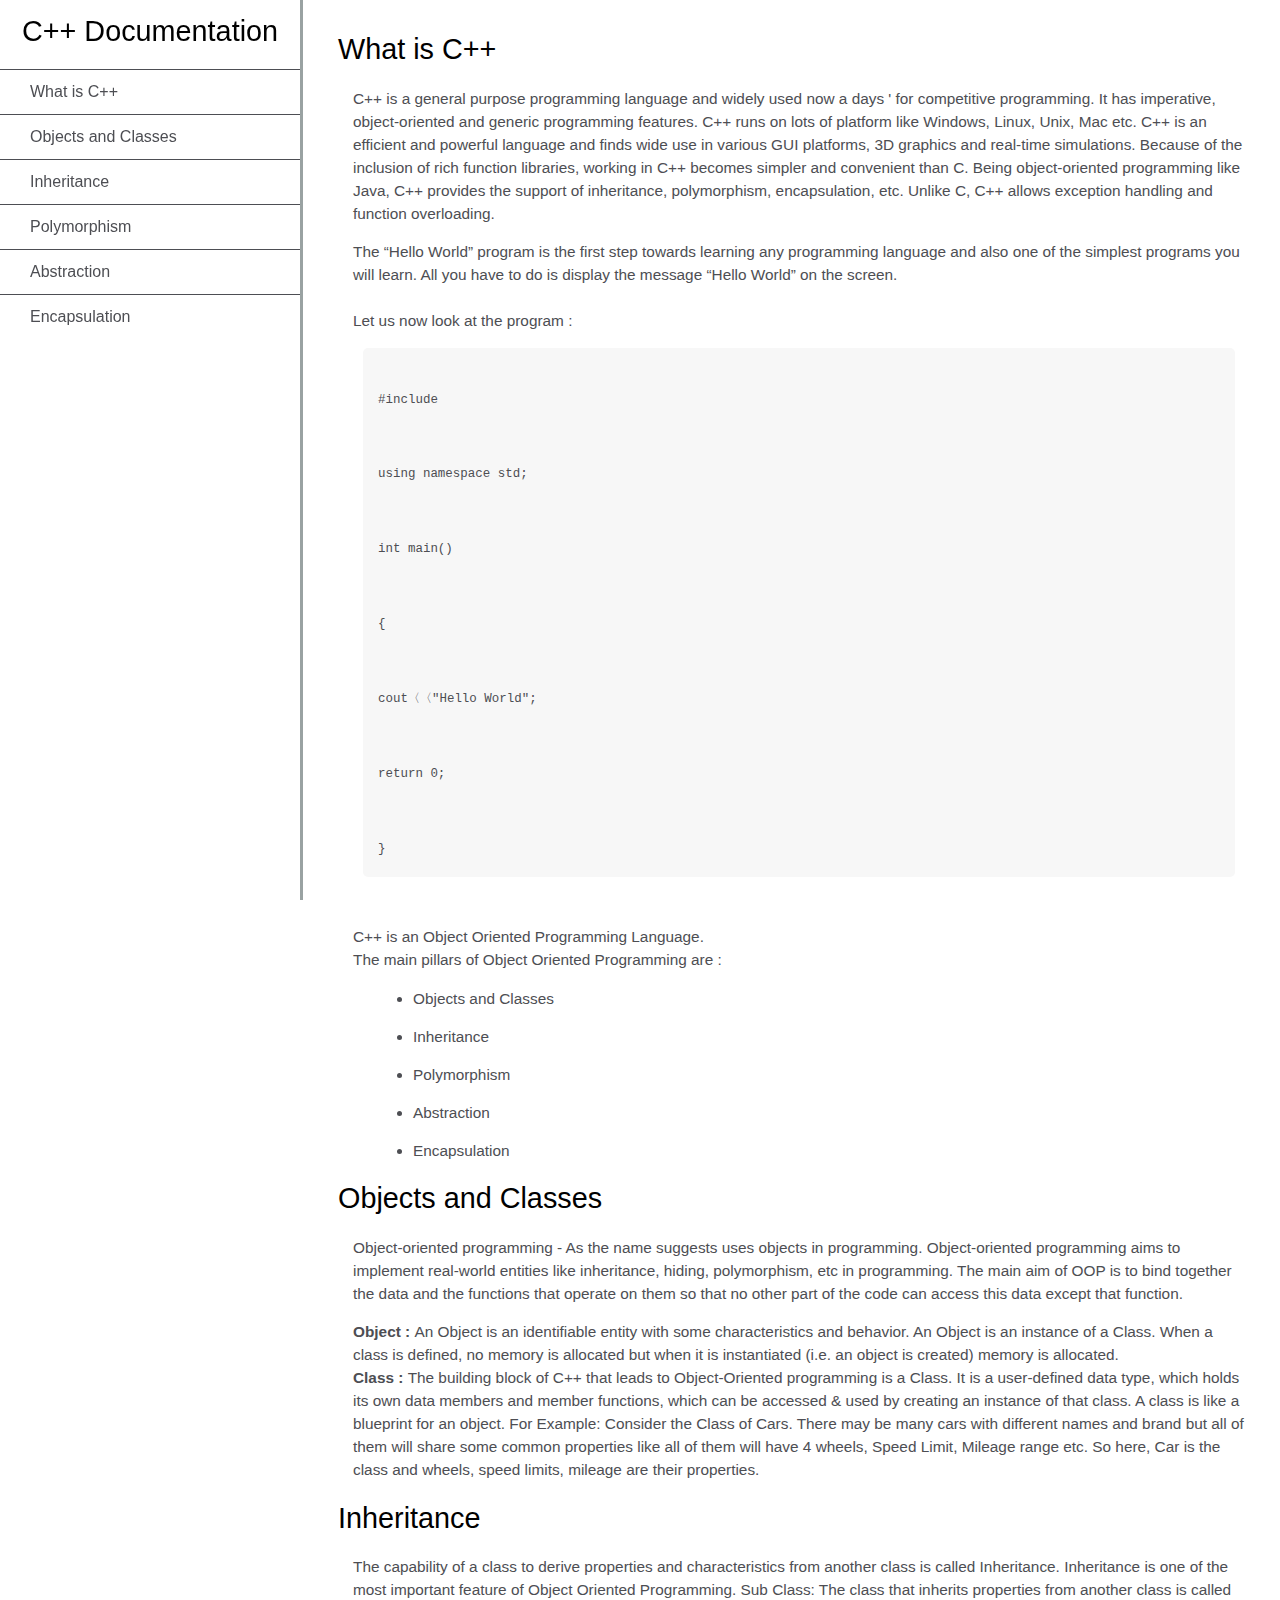
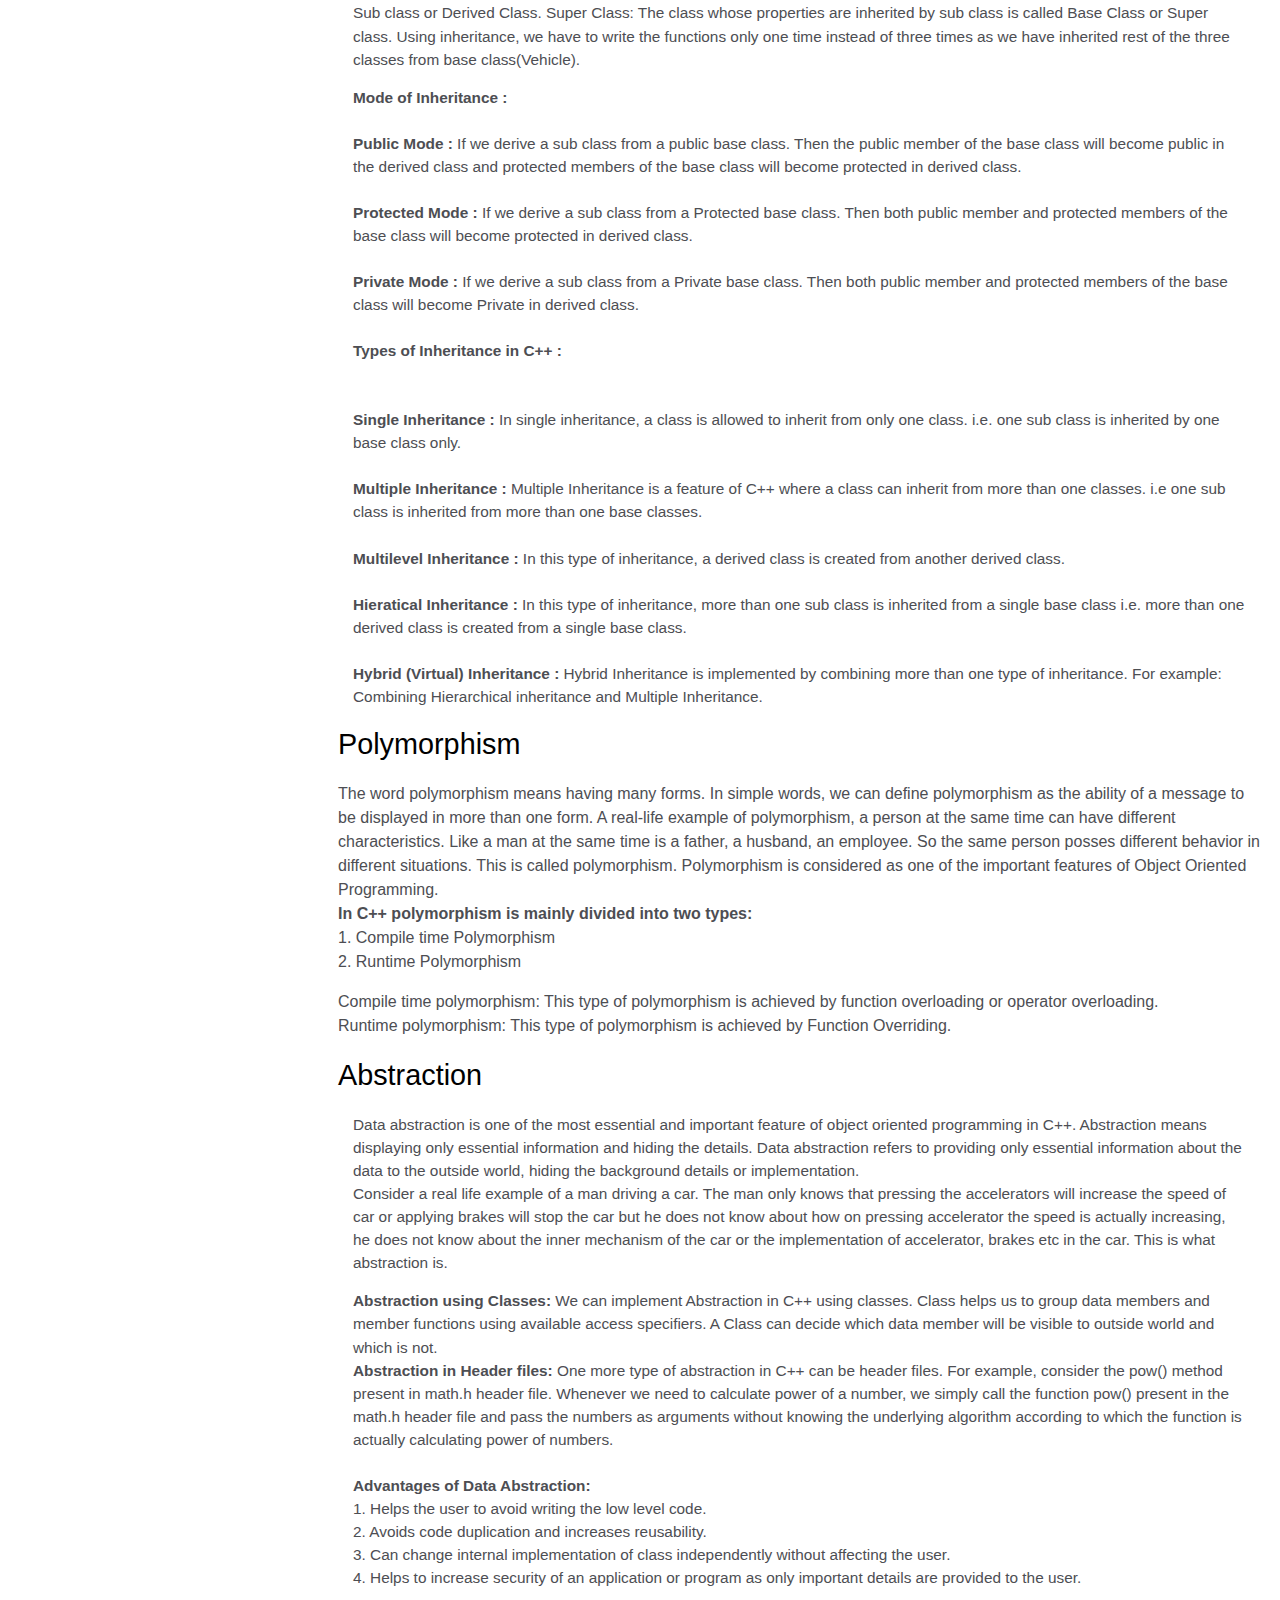
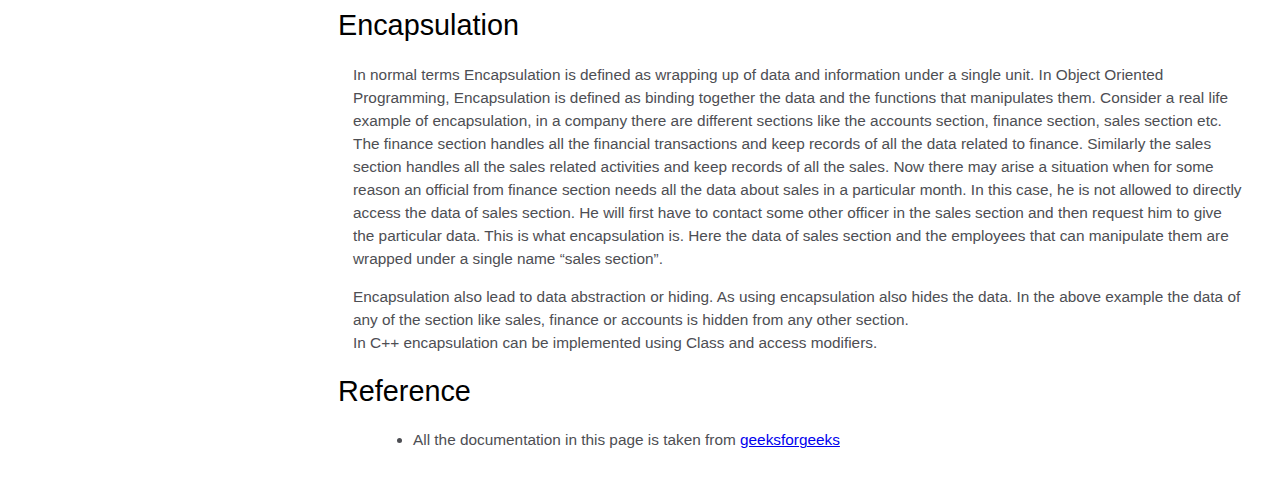
<file: techdoc.html>
<!DOCTYPE html>
<html>
  <head>
    <link rel="stylesheet" href="css/techdoc.css" />
  </head>
  <body>
    <nav id="navbar">
      <header>C++ Documentation</header>
      <ul>
        <li><a class="nav-link" href="#What_is_C++">What is C++</a></li>
        <li>
          <a class="nav-link" href="#Objects_and_Classes"
            >Objects and Classes</a
          >
        </li>
        <li>
          <a class="nav-link" href="#Inheritance"
            >Inheritance</a
          >
        </li>
        <li>
          <a class="nav-link" href="#Polymorphism"
            >Polymorphism</a
          >
        </li>
        <li><a class="nav-link" href="#Abstraction">Abstraction</a></li>
        <li>
          <a class="nav-link" href="#Encapsulation">Encapsulation</a>
        </li>
    </nav>
    <main id="main-doc">
      <section class="main-section" id="What_is_C++">
        <header>What is C++</header>
        <article>
          <p>
            C++ is a general purpose programming
                    language and widely used now a days '
                    for competitive programming. It has
                    imperative, object-oriented and generic
                    programming features. C++ runs on lots of
                    platform like Windows, Linux, Unix, Mac etc.
                    C++ is an efficient
                    and powerful language and finds wide use
                    in various GUI platforms, 3D graphics and
                    real-time simulations. Because of the
                    inclusion of rich function libraries,
                    working in C++ becomes simpler and
                    convenient than C. Being object-oriented
                    programming like Java, C++ provides
                    the support of inheritance, polymorphism,
                    encapsulation, etc. Unlike C, C++ allows
                    exception handling and function overloading.
          </p>

          <p>The “Hello World” program is the first
            step towards learning any programming
            language and also one of the simplest
            programs you will learn. All you have
            to do is display the message “Hello World”
            on the screen.
            <br><br>Let us now look at the program :<br>
        </p>
        <code>
            #include<iostream>  
            <br>
            using namespace std;  
            <br>
            int main() 
            <br>
                { 
                    <br>
                    cout〈〈"Hello World"; 
                    <br>
                    return 0; 
                    <br>
                } 
        </code>
        <br>
        <p>C++ is an Object Oriented Programming Language.
            <br> The main pillars of Object Oriented
            Programming are :
        </p>
        <ul>
            <li>Objects and Classes</li>
            <li>Inheritance</li>
            <li>Polymorphism</li>
            <li>Abstraction</li>
            <li>Encapsulation</li>
        </ul>
      </section>
      <section class="main-section" id="Objects_and_Classes">
        <header>Objects and Classes</header>
        <article>
          <p>
            Object-oriented programming - As the name
            suggests uses objects in programming.
            Object-oriented programming aims to
            implement real-world entities like
            inheritance, hiding, polymorphism,
            etc in programming. The main
            aim of OOP is to bind together the data
            and the functions that operate on them
            so that no other part of the code can
            access this data except that function.
        </p>
        <p><b>Object : </b>An Object is an identifiable
            entity with some characteristics and behavior.
            An Object is an instance of a Class. When a
            class is defined, no memory is allocated but
            when it is instantiated (i.e. an
            object is created) memory is allocated.
            <br>
            <b>Class : </b>The building block of C++ that
            leads to Object-Oriented programming is a Class.
            It is a user-defined data type, which holds its
            own data members and member functions, which can
            be accessed & used by creating an instance
            of that class. A class is like a blueprint for
            an object. For Example: Consider the Class
            of Cars. There may be many cars with different
            names and brand but all of them will share
            some common properties like all of them will
            have 4 wheels, Speed Limit, Mileage range etc.
            So here, Car is the class and wheels,
            speed limits, mileage are their properties.
        </p>
      </section>
      <section class="main-section" id="Inheritance">
        <header>Inheritance</header>
        <article>
          <p>
            The capability of a class to derive
            properties and characteristics from
            another class is called Inheritance.
            Inheritance is one of the most important
            feature of Object Oriented Programming.
            Sub Class: The class that inherits
            properties from another class
            is called Sub class or Derived Class.
            Super Class: The class whose properties
            are inherited by sub class is called Base
            Class or Super class. Using inheritance, we
            have to write the functions only one time
            instead of three times as we
            have inherited rest of the three classes
            from base class(Vehicle).
        </p>
        <p> 
            <b>Mode of Inheritance : </b><br><br>

            <b>Public Mode : </b>If we derive a sub
            class from a public base class. Then the
            public member of the base class will
            become public in the derived class and
            protected members of the base class
            will become protected in derived class.
            <br><br>
            <b>Protected Mode : </b>If we derive a
            sub class from a Protected base class.
            Then both public member and protected
            members of the base class will become
            protected in derived class.
            <br><br>
            <b>Private Mode : </b>If we derive a
            sub class from a Private base class.
            Then both public member and protected
            members of the base class will become
            Private in derived class.
            <br><br>
            <b>Types of Inheritance in C++ : </b>
            <br><br><br>
            <b>Single Inheritance :</b> In single
            inheritance, a class is allowed to inherit
            from only one class. i.e. one sub class
            is inherited by one base class only.
            <br><br>
            <b>Multiple Inheritance :</b> Multiple
            Inheritance is a feature of C++ where a
            class can inherit from more than one
            classes. i.e one sub class is inherited
            from more than one base classes.
            <br><br>
            <b>Multilevel Inheritance :</b> In this
            type of inheritance, a derived class is
            created from another derived class.
            <br><br>
            <b>Hieratical Inheritance :</b> In this
            type of inheritance, more than one sub
            class is inherited from a single base
            class i.e. more than one derived class
            is created from a single base class.
            <br><br>
            <b>Hybrid (Virtual) Inheritance :</b>
            Hybrid Inheritance is implemented by
            combining more than one type of
            inheritance.
            For example: Combining Hierarchical
            inheritance and Multiple Inheritance.
        </p>
        </article>
      </section>
      <section class="main-section" id="Polymorphism">
        <header>Polymorphism</header>
        <p>
          The word polymorphism means having many
          forms. In simple words, we can define
          polymorphism as the ability of a message
          to be displayed in more than one form.
          A real-life example of polymorphism, a
          person at the same time can have
          different characteristics.
          Like a man at the same time is a father,
          a husband, an employee. So the same
          person posses different behavior in
          different situations. This is called
          polymorphism. Polymorphism is considered
          as one of the important features of Object
          Oriented Programming.
          <br>
          <b>In C++ polymorphism is mainly
              divided into two types:</b>
          <br> 1. Compile time Polymorphism<br>
          2. Runtime Polymorphism
      </p>

      <p>Compile time polymorphism: This type of
          polymorphism is achieved by function
          overloading or operator overloading.
          <br> Runtime polymorphism: This type
          of polymorphism is achieved by
          Function Overriding.
      </p>
      </section>
      <section class="main-section" id="Abstraction">
        <header>Abstraction</header>
        <article>
          <p>
            Data abstraction is one of the most
            essential and important feature of object
            oriented programming in C++. Abstraction
            means displaying only essential information
            and hiding the details. Data abstraction
            refers to providing only essential information
            about the data to the outside world,
            hiding the background details or implementation.
            <br> Consider a real life example of a man driving
            a car. The man only knows that pressing the
            accelerators will increase the speed of car
            or applying brakes will stop the car but he
            does not know about how on pressing accelerator
            the speed is actually increasing, he does
            not know about the inner mechanism of the car
            or the implementation of accelerator, brakes
            etc in the car. This is what abstraction is.
        </p>

        <p>
            <b>Abstraction using Classes:</b> We can
            implement Abstraction in C++ using classes.
            Class helps us to group data members and member
            functions using available access specifiers. A
            Class can decide which data member will be
            visible to outside
            world and which is not.
            <br>
            <b>Abstraction in Header files:</b> One
            more type of abstraction in C++ can be
            header files. For example, consider the
            pow() method present in math.h header file.
            Whenever we need to calculate power of a
            number, we simply call the
            function pow() present in the math.h header
            file and pass the numbers as arguments
            without knowing the underlying algorithm
            according to which the function is actually
            calculating power of numbers.
            <br><br><b>Advantages of Data Abstraction:

            </b><br> 1. Helps the user to avoid writing
            the low level code.<br> 2. Avoids code
            duplication and increases reusability.<br>
            3. Can change internal implementation of
            class independently without
            affecting the user.<br> 4. Helps to
            increase security of an application or program
            as only important details are
            provided to the user.
        </p>
        </article>
      </section>
      <section class="main-section" id="Encapsulation">
        <header>Encapsulation</header>
        <article>
          <p>
            In normal terms Encapsulation is defined
            as wrapping up of data and information
            under a single unit. In Object Oriented
            Programming, Encapsulation is defined as
            binding together the data and the functions
            that manipulates them. Consider
            a real life example
            of encapsulation, in a company there are
            different sections like the accounts section,
            finance section, sales section etc. The finance
            section handles all the financial transactions
            and keep records of all the data related to
            finance.
            Similarly the sales section handles all the
            sales related activities and keep records of
            all the sales. Now there may arise a situation
            when for some reason an official from finance
            section needs all the data about sales in a
            particular
            month. In this case, he is not allowed to
            directly access the data of sales section.
            He will first have to contact some other
            officer in the sales section and then
            request him to
            give the particular data. This is what
            encapsulation is. Here the data of
            sales section and the
            employees that can manipulate them are
            wrapped under a single name “sales section”.
        </p>

        <p>
            Encapsulation also lead to data abstraction
            or hiding. As using encapsulation also hides
            the data. In the above example the data of
            any of the section like sales, finance or
            accounts is hidden from any other section.<br>
            In C++ encapsulation
            can be implemented using Class
            and access modifiers.
        </p>
        </article>
      </section>
      <section class="main-section" id="Reference">
        <header>Reference</header>
        <article>
          <ul>
            <li>
              All the documentation in this page is taken from
              <a
                href="https://www.geeksforgeeks.org/c-plus-plus/"
                target="_blank"
                >geeksforgeeks</a
              >
            </li>
          </ul>
        </article>
      </section>
    </main>
  </body>
</html>
</file>
<file: css/base.css>
/**
 * =================================================================== 
 *
 *  Kards v1.0 Base Stylesheet
 *  url: styleshout.com
 *  03-01-2016
 *  ------------------------------------------------------------------
 *  TOC:
 *  01. reset
 *  02. basic/base setup styles
 *  03. grid
 *  04. MISC
 *
 * =================================================================== 
 */

/** 
 * ===================================================================
 * 01. reset - normalize.css v3.0.2 | MIT License | git.io/normalize
 *
 * ------------------------------------------------------------------- 
 */
html {
	font-family: sans-serif;
	-ms-text-size-adjust: 100%;
	-webkit-text-size-adjust: 100%;
}

body {
	margin: 0;
}

article,
aside,
details,
figcaption,
figure,
footer,
header,
hgroup,
main,
menu,
nav,
section,
summary {
	display: block;
}

audio,
canvas,
progress,
video {
	display: inline-block;
	vertical-align: baseline;
}

audio:not([controls]) {
	display: none;
	height: 0;
}

[hidden],
template {
	display: none;
}

a {
	background: transparent;
}

a:active,
a:hover {
	outline: 0;
}

abbr[title] {
	border-bottom: 1px dotted;
}

b,
strong {
	font-weight: bold;
}

dfn {
	font-style: italic;
}

h1 {
	font-size: 2em;
	margin: 0.67em 0;
}

mark {
	background: #ff0;
	color: #000;
}

small {
	font-size: 80%;
}

sub,
sup {
	font-size: 75%;
	line-height: 0;
	position: relative;
	vertical-align: baseline;
}

sup {
	top: -0.5em;
}

sub {
	bottom: -0.25em;
}

img {
	border: 0;
}

svg:not(:root) {
	overflow: hidden;
}

figure {
	margin: 1em 40px;
}

hr {
	-moz-box-sizing: content-box;
	box-sizing: content-box;
	height: 0;
}

pre {
	overflow: auto;
}

code,
kbd,
pre,
samp {
	font-family: monospace, monospace;
	font-size: 1em;
}

button,
input,
optgroup,
select,
textarea {
	color: inherit;
	font: inherit;
	margin: 0;
}

button {
	overflow: visible;
}

button,
select {
	text-transform: none;
}

button,
html input[type="button"],
input[type="reset"],
input[type="submit"] {
	-webkit-appearance: button;
	cursor: pointer;
}

button[disabled],
html input[disabled] {
	cursor: default;
}

button::-moz-focus-inner,
input::-moz-focus-inner {
	border: 0;
	padding: 0;
}

input {
	line-height: normal;
}

input[type="checkbox"],
input[type="radio"] {
	box-sizing: border-box;
	padding: 0;
}

input[type="number"]::-webkit-inner-spin-button,
input[type="number"]::-webkit-outer-spin-button {
	height: auto;
}

input[type="search"] {
	-webkit-appearance: textfield;
	-moz-box-sizing: content-box;
	-webkit-box-sizing: content-box;
	box-sizing: content-box;
}

input[type="search"]::-webkit-search-cancel-button,
input[type="search"]::-webkit-search-decoration {
	-webkit-appearance: none;
}

fieldset {
	border: 1px solid #c0c0c0;
	margin: 0 2px;
	padding: 0.35em 0.625em 0.75em;
}

legend {
	border: 0;
	padding: 0;
}

textarea {
	overflow: auto;
}

optgroup {
	font-weight: bold;
}

table {
	border-collapse: collapse;
	border-spacing: 0;
}

td,
th {
	padding: 0;
}

/** 
 * ===================================================================
 * 02. basic/base setup styles - (_basic.scss)
 *
 * ------------------------------------------------------------------- 
 */
html {
	font-size: 62.5%;
	box-sizing: border-box;
}

*,
*::before,
*::after {
	box-sizing: inherit;
}

body {
	font-weight: normal;
	line-height: 1;
	text-rendering: optimizeLegibility;
	word-wrap: break-word;
	-webkit-overflow-scrolling: touch;
	-webkit-text-size-adjust: none;
}

body,
input,
button {
	-moz-osx-font-smoothing: grayscale;
	-webkit-font-smoothing: antialiased;
}

/**
 * Media - (_basic.scss)
 * ------------------------------------------------------------------- 
 */
img,
video {
	max-width: 100%;
	height: auto;
}

/**
 * Typography resets - (_basic.scss)
 * ------------------------------------------------------------------- 
 */
div,
dl,
dt,
dd,
ul,
ol,
li,
h1,
h2,
h3,
h4,
h5,
h6,
pre,
form,
p,
blockquote,
th,
td {
	margin: 0;
	padding: 0;
}

h1,
h2,
h3,
h4,
h5,
h6 {
	-webkit-font-variant-ligatures: common-ligatures;
	-moz-font-variant-ligatures: common-ligatures;
	font-variant-ligatures: common-ligatures;
	text-rendering: optimizeLegibility;
}

em,
i {
	font-style: italic;
	line-height: inherit;
}

strong,
b {
	font-weight: bold;
	line-height: inherit;
}

small {
	font-size: 60%;
	line-height: inherit;
}

ol,
ul {
	list-style: none;
}

li {
	display: block;
}

/**
 * links - (_basic.scss)
 * ------------------------------------------------------------------- 
 */
a {
	text-decoration: none;
	line-height: inherit;
}

a img {
	border: none;
}

/**
 * inputs - (_basic.scss)
 * ------------------------------------------------------------------- 
 */
fieldset {
	margin: 0;
	padding: 0;
}

input[type="email"],
input[type="number"],
input[type="search"],
input[type="text"],
input[type="tel"],
input[type="url"],
input[type="password"],
textarea {
	-webkit-appearance: none;
	-moz-appearance: none;
	-ms-appearance: none;
	-o-appearance: none;
	appearance: none;
}

/** 
 * ===================================================================
 * 03. grid - (_grid.scss)
 *
 * ------------------------------------------------------------------- 
 */
.row {
	width: 94%;
	max-width: 1140px;
	margin: 0 auto;
}

.row:before,
.row:after {
	content: "";
	display: table;
}

.row:after {
	clear: both;
}

.row .row {
	width: auto;
	max-width: none;
	margin-left: -20px;
	margin-right: -20px;
}

[class*="col-"],
.bgrid {
	float: left;
}

[class*="col-"] + [class*="col-"].end {
	float: right;
}

[class*="col-"] {
	padding: 0 20px;
}

.col-one {
	width: 8.33333%;
}

.col-two,
.col-1-6 {
	width: 16.66667%;
}

.col-three,
.col-1-4 {
	width: 25%;
}

.col-four,
.col-1-3 {
	width: 33.33333%;
}

.col-five {
	width: 41.66667%;
}

.col-six,
.col-1-2 {
	width: 50%;
}

.col-seven {
	width: 58.33333%;
}

.col-eight,
.col-2-3 {
	width: 66.66667%;
}

.col-nine,
.col-3-4 {
	width: 75%;
}

.col-ten,
.col-5-6 {
	width: 83.33333%;
}

.col-eleven {
	width: 91.66667%;
}

.col-twelve,
.col-full {
	width: 100%;
}

/**
 * small screens - (_grid.scss)
 * --------------------------------------------------------------- 
 */
@media screen and (max-width:1024px) {
	.row .row {
		margin-left: -18px;
		margin-right: -18px;
	}

	[class*="col-"] {
		padding: 0 18px;
	}

}

/**
 * tablets - (_grid.scss)
 * --------------------------------------------------------------- 
 */
@media screen and (max-width:768px) {
	.row {
		width: auto;
		padding-left: 30px;
		padding-right: 30px;
	}

	.row .row {
		padding-left: 0;
		padding-right: 0;
		margin-left: -15px;
		margin-right: -15px;
	}

	[class*="col-"] {
		padding: 0 15px;
	}

	.tab-1-4 {
		width: 25%;
	}

	.tab-1-3 {
		width: 33.33333%;
	}

	.tab-1-2 {
		width: 50%;
	}

	.tab-2-3 {
		width: 66.66667%;
	}

	.tab-3-4 {
		width: 75%;
	}

	.tab-full {
		width: 100%;
	}

}

/**
 * large mobile devices - (_grid.scss)
 * --------------------------------------------------------------- 
 */
@media screen and (max-width:600px) {
	.row {
		padding-left: 25px;
		padding-right: 25px;
	}

	.row .row {
		margin-left: -10px;
		margin-right: -10px;
	}

	[class*="col-"] {
		padding: 0 10px;
	}

	.mob-1-4 {
		width: 25%;
	}

	.mob-1-2 {
		width: 50%;
	}

	.mob-3-4 {
		width: 75%;
	}

	.mob-full {
		width: 100%;
	}

}

/**
 * small mobile devices - (_grid.scss)
 * --------------------------------------------------------------- 
 */
@media screen and (max-width:400px) {
	.row .row {
		padding-left: 0;
		padding-right: 0;
		margin-left: 0;
		margin-right: 0;
	}

	[class*="col-"] {
		width: 100% !important;
		float: none !important;
		clear: both !important;
		margin-left: 0;
		margin-right: 0;
		padding: 0;
	}

	[class*="col-"] + [class*="col-"].end {
		float: none;
	}

}

/** 
 * ===================================================================
 * block grids - (_grid.scss)
 *
 * ------------------------------------------------------------------- 
 */
[class*="block-"]:before,
[class*="block-"]:after {
	content: "";
	display: table;
}

[class*="block-"]:after {
	clear: both;
}

.block-1-6 .bgrid {
	width: 16.66667%;
}

.block-1-4 .bgrid {
	width: 25%;
}

.block-1-3 .bgrid {
	width: 33.33333%;
}

.block-1-2 .bgrid {
	width: 50%;
}

/**
 * Clearing for block grid columns. Allow columns with 
 * different heights to align properly.
 */
.block-1-6 .bgrid:nth-child(6n+1),
.block-1-4 .bgrid:nth-child(4n+1),
.block-1-3 .bgrid:nth-child(3n+1),
.block-1-2 .bgrid:nth-child(2n+1) {
	clear: both;
}

/**
 * small screens - (_grid.scss)
 * --------------------------------------------------------------- 
 */
@media screen and (max-width:1024px) {
	.block-s-1-6 .bgrid {
		width: 16.66667%;
	}

	.block-s-1-4 .bgrid {
		width: 25%;
	}

	.block-s-1-3 .bgrid {
		width: 33.33333%;
	}

	.block-s-1-2 .bgrid {
		width: 50%;
	}

	.block-s-full .bgrid {
		width: 100%;
		clear: both;
	}

	[class*="block-s-"] .bgrid:nth-child(n) {
		clear: none;
	}

	.block-s-1-6 .bgrid:nth-child(6n+1),
	.block-s-1-4 .bgrid:nth-child(4n+1),
	.block-s-1-3 .bgrid:nth-child(3n+1),
	.block-s-1-2 .bgrid:nth-child(2n+1) {
		clear: both;
	}

}

/**
 * tablets - (_grid.scss)
 * --------------------------------------------------------------- 
 */
@media screen and (max-width:768px) {
	.block-tab-1-6 .bgrid {
		width: 16.66667%;
	}

	.block-tab-1-4 .bgrid {
		width: 25%;
	}

	.block-tab-1-3 .bgrid {
		width: 33.33333%;
	}

	.block-tab-1-2 .bgrid {
		width: 50%;
	}

	.block-tab-full .bgrid {
		width: 100%;
		clear: both;
	}

	[class*="block-tab-"] .bgrid:nth-child(n) {
		clear: none;
	}

	.block-tab-1-6 .bgrid:nth-child(6n+1),
	.block-tab-1-4 .bgrid:nth-child(4n+1),
	.block-tab-1-3 .bgrid:nth-child(3n+1),
	.block-tab-1-2 .bgrid:nth-child(2n+1) {
		clear: both;
	}

}

/**
 * large mobile devices - (_grid.scss)
 * --------------------------------------------------------------- 
 */
@media screen and (max-width:600px) {
	.block-mob-1-6 .bgrid {
		width: 16.66667%;
	}

	.block-mob-1-4 .bgrid {
		width: 25%;
	}

	.block-mob-1-3 .bgrid {
		width: 33.33333%;
	}

	.block-mob-1-2 .bgrid {
		width: 50%;
	}

	.block-mob-full .bgrid {
		width: 100%;
		clear: both;
	}

	[class*="block-mob-"] .bgrid:nth-child(n) {
		clear: none;
	}

	.block-mob-1-6 .bgrid:nth-child(6n+1),
	.block-mob-1-4 .bgrid:nth-child(4n+1),
	.block-mob-1-3 .bgrid:nth-child(3n+1),
	.block-mob-1-2 .bgrid:nth-child(2n+1) {
		clear: both;
	}

}

/**
 * stack on small mobile devices - (_grid.scss)
 * --------------------------------------------------------------- 
 */
@media screen and (max-width:400px) {
	.stack .bgrid {
		width: 100% !important;
		float: none !important;
		clear: both !important;
		margin-left: 0;
		margin-right: 0;
	}

}

/** 
 * ===================================================================
 * 04. MISC  - (_grid.scss)
 *
 * ------------------------------------------------------------------- 
 */

/**
 * Clearing - (http://nicolasgallagher.com/micro-clearfix-hack/
 */
.group:before,
.group:after {
	content: "";
	display: table;
}

.group:after {
	clear: both;
}

/**
 * Misc Helper Styles 
 */
.hide {
	display: none;
}

.invisible {
	visibility: hidden;
}

.antialiased {
	-webkit-font-smoothing: antialiased;
	-moz-osx-font-smoothing: grayscale;
}

.remove-bottom {
	margin-bottom: 0;
}

.half-bottom {
	margin-bottom: 1.5rem !important;
}

.add-bottom {
	margin-bottom: 3rem !important;
}

.no-border {
	border: none;
}

.full-width {
	width: 100%;
}

.text-center {
	text-align: center;
}

.text-left {
	text-align: left;
}

.text-right {
	text-align: right;
}

.pull-left {
	float: left;
}

.pull-right {
	float: right;
}

.align-center {
	margin-left: auto;
	margin-right: auto;
	text-align: center;
}

/*# sourceMappingURL=base.css.map */
</file>
<file: css/main.css>
/**
 * =================================================================== 
 *
 *  Kards v1.0 Main Stylesheet
 *  url: styleshout.com
 *  03-01-2016
 *  ------------------------------------------------------------------
 *  TOC:
 *  01. webfonts and iconfonts
 *  02. base style overrides
 *  03. typography & general theme styles
 *  04. preloader
 *  05. forms
 *  06. buttons 
 *  07. other components
 *  08. common styles
 *  09. header styles
 *  10. intro
 *  11. about
 *  12. resume
 *  13. portfolio
 *  14. call-to-action section
 *  15. services
 *  16. stats
 *  17. contact
 *  18. footer
 *
 * =================================================================== 
 */


/** 
 * ===================================================================
 * 01. webfonts and iconfonts - (_document-setup.scss)
 *
 * ------------------------------------------------------------------- 
 */
@import url("fonts.css");
@import url("font-awesome/css/font-awesome.min.css");
@import url("micons/micons.css");


/** 
 * ===================================================================
 * 02. base style overrides - (_document-setup.scss)
 *
 * ------------------------------------------------------------------- 
 */
html {
	font-size: 10px;
}

@media only screen and (max-width:1024px) {
	html {
		font-size: 9.411764705882353px;
	}
}
@media only screen and (max-width:768px) {
	html {
		font-size: 10px;
	}
}
@media only screen and (max-width:400px) {
	html {
		font-size: 9.411764705882353px;
	}
}

html, body {
	height: 100%;
}
body {
	background: #1F2833;
	font-family: "lora-regular", serif;
	font-size: 1.7rem;
	line-height: 3rem;
	color: #6e6e6e;
}

/**
 * links - (_document-setup.scss)
 * -------------------------------------------------------------------
 */
a, a:visited {
	color: #000000;
	-moz-transition: all 0.3s ease-in-out;
	-o-transition: all 0.3s ease-in-out;
	-webkit-transition: all 0.3s ease-in-out;
	-ms-transition: all 0.3s ease-in-out;
	transition: all 0.3s ease-in-out;
}
a:hover, a:focus, a:active {
	color: #66FCF1;
	outline: 0;
}

/** 
 * ===================================================================
 * 03. typography & general theme styles - (_document-setup.scss)
 *
 * ------------------------------------------------------------------- 
 */
h1, h2, h3, h4, h5, h6, .h01, .h02, .h03, .h04, .h05, .h06 {
	font-family: "poppins-semibold", sans-serif;
	color: #313131;
	font-style: normal;
	text-rendering: optimizeLegibility;
	margin-bottom: 2.1rem;
}
h3, .h03, h4, .h04 {
	margin-bottom: 1.8rem;
}
h5, .h05, h6, .h06 {
	font-family: "poppins-bold";
	margin-bottom: 1.2rem;
}
h1, .h01 {
	font-size: 3.1rem;
	line-height: 1.355;
	letter-spacing: -.1rem;
}
@media only screen and (max-width:600px) {
	h1, .h01 {
		font-size: 2.6rem;
		letter-spacing: -.07rem;
	}
}
h2, .h02 {
	font-size: 2.4rem;
	line-height: 1.25;
}
h3, .h03 {
	font-size: 2rem;
	line-height: 1.5;
}
h4, .h04 {
	font-size: 1.7rem;
	line-height: 1.765;
}
h5, .h05 {
	font-size: 1.4rem;
	line-height: 1.714;
	text-transform: uppercase;
	letter-spacing: .15rem;
}
h6, .h06 {
	font-size: 1.3rem;
	line-height: 1.846;
	text-transform: uppercase;
	letter-spacing: .15rem;
}
p img {
	margin: 0;
}
p.lead {
	font-family: "lora-regular", serif;
	font-size: 2rem;
	line-height: 1.8;
	color: #888888;
}
@media only screen and (max-width:768px) {
	p.lead {
		font-size: 1.7rem;
	}
}
em, i, strong, b {
	font-size: 1.7rem;
	line-height: 3rem;
	font-style: normal;
	font-weight: normal;
}
em, i {
	font-family: "lora-italic", serif;
}
strong, b {
	font-family: "lora-bold", serif;
}
small {
	font-size: 1.2rem;
	line-height: inherit;
}
blockquote {
	margin: 3rem 0;
	padding-left: 4rem;
	position: relative;
}
blockquote:before {
	content: "\201C";
	font-size: 8rem;
	line-height: 0px;
	margin: 0;
	color: #313131;
	font-family: arial, sans-serif;
	position: absolute;
	top: 3rem;
	left: 0;
}
blockquote p {
	font-family: georgia, serif;
	font-style: italic;
	padding: 0;
	font-size: 1.9rem;
	line-height: 1.737;
}
blockquote cite {
	display: block;
	font-size: 1.3rem;
	font-style: normal;
	line-height: 1.616;
}
blockquote cite:before {
	content: "\2014 \0020";
}
blockquote cite a, blockquote cite a:visited {
	color: #888888;
	border: none;
}
abbr {
	font-family: "poppins-bold", serif;
	font-variant: small-caps;
	text-transform: lowercase;
	letter-spacing: .05rem;
	color: #888888;
}
var, kbd, samp, code, pre {
	font-family: Consolas, "Andale Mono", Courier, "Courier New", monospace;
}
pre {
	padding: 2.4rem 3rem 3rem;
	background: #F1F1F1;
}
code {
	font-size: 1.4rem;
	margin: 0 .2rem;
	padding: .3rem .6rem;
	white-space: nowrap;
	background: #F1F1F1;
	border: 1px solid #E1E1E1;
	border-radius: 3px;
}
pre > code {
	display: block;
	white-space: pre;
	line-height: 2;
	padding: 0;
	margin: 0;
}
pre.prettyprint > code {
	border: none;
}
del {
	text-decoration: line-through;
}
abbr[title], dfn[title] {
	border-bottom: 1px dotted;
	cursor: help;
}
mark {
	background: #FFF49B;
	color: #000;
}
hr {
	border: solid #d2d2d2;
	border-width: 1px 0 0;
	clear: both;
	margin: 2.4rem 0 1.5rem;
	height: 0;
}

/**
 * Lists - (_document-setup.scss)  
 * -------------------------------------------------------------------
 */
ol {
	list-style: decimal;
}
ul {
	list-style: disc;
}
li {
	display: list-item;
}
ol, ul {
	margin-left: 1.7rem;
}
ul li {
	padding-left: .4rem;
}
ul ul, ul ol, ol ol, ol ul {
	margin: .6rem 0 .6rem 1.7rem;
}
ul.disc li {
	display: list-item;
	list-style: none;
	padding: 0 0 0 .8rem;
	position: relative;
}
ul.disc li::before {
	content: "";
	display: inline-block;
	width: 8px;
	height: 8px;
	border-radius: 50%;
	background: #66FCF1;
	position: absolute;
	left: -17px;
	top: 11px;
	vertical-align: middle;
}
dt {
	margin: 0;
	color: #66FCF1;
}
dd {
	margin: 0 0 0 2rem;
}

/**
 * tables - (_document-setup.scss)  
 * -------------------------------------------------------------------
 */
table {
	border-width: 0;
	width: 100%;
	max-width: 100%;
	font-family: "lora-regular", sans-serif;
}
th, td {
	padding: 1.5rem 3rem;
	text-align: left;
	border-bottom: 1px solid #E8E8E8;
}
th {
	color: #313131;
	font-family: "poppins-bold", sans-serif;
}
td {
	line-height: 1.5;
}
th:first-child, td:first-child {
	padding-left: 0;
}
th:last-child, td:last-child {
	padding-right: 0;
}
.table-responsive {
	overflow-x: auto;
	-webkit-overflow-scrolling: touch;
}

/**
 * Spacing - (_document-setup.scss)  
 * -------------------------------------------------------------------
 */
button, .button {
	margin-bottom: 1.2;
}
fieldset {
	margin-bottom: 1.5rem;
}
input,
textarea,
select,
pre,
blockquote,
figure,
table,
p,
ul,
ol,
dl,
form,
.fluid-video-wrapper,
.ss-custom-select {
	margin-bottom: 3rem;
}

/**
 * floated image - (_document-setup.scss)  
 * -------------------------------------------------------------------
 */
img.pull-right {
	margin: .9rem 0 0 2.4rem;
}
img.pull-left {
	margin: .9rem 2.4rem 0 0;
}

/**
 * block grid paddings - (_document-setup.scss) 
 * -------------------------------------------------------------------
 */
.bgrid {
	padding: 0 20px;
}
@media only screen and (max-width:1024px) {
	.bgrid {
		padding: 0 18px;
	}
}
@media only screen and (max-width:768px) {
	.bgrid {
		padding: 0 15px;
	}
}
@media only screen and (max-width:600px) {
	.bgrid {
		padding: 0 10px;
	}
}
@media only screen and (max-width:400px) {
	.bgrid {
		padding: 0;
	}
}

/**
 * pace.js styles - minimal  - (_document-setup.scss)
 * -------------------------------------------------------------------
 */
.pace {
	-webkit-pointer-events: none;
	pointer-events: none;
	-webkit-user-select: none;
	-moz-user-select: none;
	user-select: none;
}
.pace-inactive {
	display: none;
}
.pace .pace-progress {
	background: #66FCF1;
	position: fixed;
	z-index: 900;
	top: 0;
	right: 100%;
	width: 100%;
	height: 6px;
}

/** 
 * ===================================================================
 * 04. preloader - (_preloader-1.scss)
 *
 * ------------------------------------------------------------------- 
 */
#preloader {
	position: fixed;
	top: 0;
	left: 0;
	right: 0;
	bottom: 0;
	background: #151515;
	z-index: 800;
	height: 100%;
	width: 100%;
}
.no-js #preloader, .oldie #preloader {
	display: none;
}
#loader {
	position: absolute;
	left: 50%;
	top: 50%;
	width: 60px;
	height: 60px;
	margin: -30px 0 0 -30px;
	padding: 0;
}
#loader:before {
	content: "";
	border-top: 11px solid rgba(255, 255, 255, 0.1);
	border-right: 11px solid rgba(255, 255, 255, 0.1);
	border-bottom: 11px solid rgba(255, 255, 255, 0.1);
	border-left: 11px solid #66FCF1;
	-webkit-animation: load 1.1s infinite linear;
	animation: load 1.1s infinite linear;
	display: block;
	border-radius: 50%;
	width: 60px;
	height: 60px;
}
@-webkit-keyframes load {
	0% {
		-webkit-transform: rotate(0deg);
		transform: rotate(0deg);
	}
	100% {
		-webkit-transform: rotate(360deg);
		transform: rotate(360deg);
	}
}
@keyframes load {
	0% {
		-webkit-transform: rotate(0deg);
		transform: rotate(0deg);
	}
	100% {
		-webkit-transform: rotate(360deg);
		transform: rotate(360deg);
	}
}

/** 
 * ===================================================================
 * 05. forms - (_forms.scss)
 *
 * ------------------------------------------------------------------- 
 */
fieldset {
	border: none;
}
input[type="email"],
input[type="number"],
input[type="search"],
input[type="text"],
input[type="tel"],
input[type="url"],
input[type="password"],
textarea,
select {
	display: block;
	height: 6rem;
	padding: 1.5rem 0;
	border: 0;
	outline: none;
	vertical-align: middle;
	color: #313131;
	font-family: "poppins-regular", sans-serif;
	font-size: 1.5rem;
	line-height: 3rem;
	max-width: 100%;
	background: transparent;
	border-bottom: 1px solid rgba(0, 0, 0, 0.3);
	-moz-transition: all 0.3s ease-in-out;
	-o-transition: all 0.3s ease-in-out;
	-webkit-transition: all 0.3s ease-in-out;
	-ms-transition: all 0.3s ease-in-out;
	transition: all 0.3s ease-in-out;
}
.ss-custom-select {
	position: relative;
	padding: 0;
}
.ss-custom-select select {
	-webkit-appearance: none;
	-moz-appearance: none;
	-ms-appearance: none;
	-o-appearance: none;
	appearance: none;
	text-indent: 0.01px;
	text-overflow: '';
	margin: 0;
	line-height: 3rem;
	vertical-align: middle;
}
.ss-custom-select select option {
	padding-left: 2rem;
	padding-right: 2rem;
}
.ss-custom-select select::-ms-expand {
	display: none;
}
.ss-custom-select::after {
	content: '\f0d7';
	font-family: 'FontAwesome';
	position: absolute;
	top: 50%;
	right: 1.5rem;
	margin-top: -10px;
	bottom: auto;
	width: 20px;
	height: 20px;
	line-height: 20px;
	font-size: 18px;
	text-align: center;
	pointer-events: none;
	color: #252525;
}

/* IE9 and below */
.oldie .ss-custom-select::after {
	display: none;
}
textarea {
	min-height: 25rem;
}
input[type="email"]:focus,
input[type="number"]:focus,
input[type="search"]:focus,
input[type="text"]:focus,
input[type="tel"]:focus,
input[type="url"]:focus,
input[type="password"]:focus,
textarea:focus,
select:focus {
	color: #cc005f;
	border-bottom: 1px solid #66FCF1;
}
label, legend {
	font-family: "poppins-bold", sans-serif;
	font-size: 1.4rem;
	margin-bottom: .6rem;
	color: #3b3b3b;
	display: block;
}
input[type="checkbox"], input[type="radio"] {
	display: inline;
}
label > .label-text {
	display: inline-block;
	margin-left: 1rem;
	font-family: "poppins-regular", sans-serif;
	line-height: inherit;
}
label > input[type="checkbox"], label > input[type="radio"] {
	margin: 0;
	position: relative;
	top: .15rem;
}

/**
 * Style Placeholder Text  
 * -
 */
::-webkit-input-placeholder {
	color: #a1a1a1;
}
:-moz-placeholder {
	color: #a1a1a1;  /* Firefox 18- */
}
::-moz-placeholder {
	color: #a1a1a1;  /* Firefox 19+ */
}
:-ms-input-placeholder {
	color: #a1a1a1;
}
.placeholder {
	color: #a1a1a1 !important;
}

/** 
 * ===================================================================
 * 06. buttons - (_button-essentials.scss)
 *
 * ------------------------------------------------------------------- 
 */
.button,
a.button,
button,
input[type="submit"],
input[type="reset"],
input[type="button"] {
	display: inline-block;
	font-family: "poppins-bold", sans-serif;
	font-size: 1.4rem;
	text-transform: uppercase;
	letter-spacing: .3rem;
	height: 5.4rem;
	line-height: 5.4rem;
	padding: 0 3rem;
	margin: 0 .3rem 1.2rem 0;
	background: #d8d8d8;
	color: #313131;
	text-decoration: none;
	cursor: pointer;
	text-align: center;
	white-space: nowrap;
	border: none;
	-moz-transition: all 0.3s ease-in-out;
	-o-transition: all 0.3s ease-in-out;
	-webkit-transition: all 0.3s ease-in-out;
	-ms-transition: all 0.3s ease-in-out;
	transition: all 0.3s ease-in-out;
}
.button:hover,
a.button:hover,
button:hover,
input[type="submit"]:hover,
input[type="reset"]:hover,
input[type="button"]:hover,
.button:focus,
button:focus,
input[type="submit"]:focus,
input[type="reset"]:focus,
input[type="button"]:focus {
	background: #bebebe;
	color: #000000;
	outline: 0;
}
.button.button-primary,
a.button.button-primary,
button.button-primary,
input[type="submit"].button-primary,
input[type="reset"].button-primary,
input[type="button"].button-primary {
	background: #313131;
	color: #FFFFFF;
}
.button.button-primary:hover,
a.button.button-primary:hover,
button.button-primary:hover,
input[type="submit"].button-primary:hover,
input[type="reset"].button-primary:hover,
input[type="button"].button-primary:hover,
.button.button-primary:focus,
button.button-primary:focus,
input[type="submit"].button-primary:focus,
input[type="reset"].button-primary:focus,
input[type="button"].button-primary:focus {
	background: #1f1f1f;
}
button.full-width, .button.full-width {
	width: 100%;
	margin-right: 0;
}
button.medium, .button.medium {
	height: 5.7rem !important;
	line-height: 5.7rem !important;
	padding: 0 1.8rem !important;
}
button.large, .button.large {
	height: 6rem !important;
	line-height: 6rem !important;
	padding: 0rem 3rem !important;
}
button.stroke, .button.stroke {
	background: transparent !important;
	border: 3px solid #313131;
	line-height: 4.8rem;
}
button.stroke.medium, .button.stroke.medium {
	line-height: 5.1rem !important;
}
button.stroke.large, .button.stroke.large {
	line-height: 5.4rem !important;
}
button.stroke:hover, .button.stroke:hover {
	border: 3px so66#66FCF1;
	color: #66FCF1;
}
button::-moz-focus-inner, input::-moz-focus-inner {
	border: 0;
	padding: 0;
}


/** 
 * ===================================================================
 * 07. other components - (_others.scss)
 *
 * ------------------------------------------------------------------- 
 */

/**
 * alert box - (_alert-box.scss)
 * -------------------------------------------------------------------
 */
.alert-box {
	padding: 2.1rem 4rem 2.1rem 3rem;
	position: relative;
	margin-bottom: 3rem;
	border-radius: 3px;
	font-family: "poppins-regular", sans-serif;
	font-size: 1.5rem;
}
.alert-box .close {
	position: absolute;
	right: 1.8rem;
	top: 1.8rem;
	cursor: pointer;
}
.ss-error {
	background-color: #ffd1d2;
	color: #e65153;
}
.ss-success {
	background-color: #c8e675;
	color: #758c36;
}
.ss-info {
	background-color: #d7ecfb;
	color: #4a95cc;
}
.ss-notice {
	background-color: #fff099;
	color: #bba31b;
}

/**
 * additional typo styles - (_additional-typo.scss)
 * -------------------------------------------------------------------
 */

/**
 * drop cap 
 */
.drop-cap:first-letter {
	float: left;
	margin: 0;
	padding: 1.5rem .6rem 0 0;
	font-size: 8.4rem;
	font-family: "poppins-bold", sans-serif;
	line-height: 6rem;
	text-indent: 0;
	background: transparent;
	color: #313131;
}

/**
 * line definition style
 */
.lining dt, .lining dd {
	display: inline;
	margin: 0;
}
.lining dt + dt:before, .lining dd + dt:before {
	content: "\A";
	white-space: pre;
}
.lining dd + dd:before {
	content: ", ";
}
.lining dd + dd:before {
	content: ", ";
}
.lining dd:before {
	content: ": ";
	margin-left: -0.2em;
}

/**
 * dictionary definition style
 */
.dictionary-style dt {
	display: inline;
	counter-reset: definitions;
}
.dictionary-style dt + dt:before {
	content: ", ";
	margin-left: -0.2em;
}
.dictionary-style dd {
	display: block;
	counter-increment: definitions;
}
.dictionary-style dd:before {
	content: counter(definitions, decimal) ". ";
}

/** 
 * Pull Quotes
 * -----------
 * markup:
 *
 * <aside class="pull-quote">
 *		<blockquote>
 *			<p></p>
 *		</blockquote>
 *	</aside>
 *
 * --------------------------------------------------------------------- 
 */
.pull-quote {
	position: relative;
	padding: 2.1rem 3rem 2.1rem 0px;
}
.pull-quote:before, .pull-quote:after {
	height: 1em;
	position: absolute;
	font-size: 8rem;
	font-family: Arial, Sans-Serif;
	color: #333;
}
.pull-quote:before {
	content: "\201C";
	top: 33px;
	left: 0;
}
.pull-quote:after {
	content: '\201D';
	bottom: -33px;
	right: 0;
}
.pull-quote blockquote {
	margin: 0;
}
.pull-quote blockquote:before {
	content: none;
}

/** 
 * Stats Tab
 * ---------
 * markup:
 *
 * <ul class="stats-tabs">
 *		<li><a href="#">[value]<em>[name]</em></a></li>
 *	</ul>
 *
 * Extend this object into your markup.
 *
 * ---------------------------------------------------------------------
 */
.stats-tabs {
	padding: 0;
	margin: 3rem 0;
}
.stats-tabs li {
	display: inline-block;
	margin: 0 1.5rem 3rem 0;
	padding: 0 1.5rem 0 0;
	border-right: 1px solid #ccc;
}
.stats-tabs li:last-child {
	margin: 0;
	padding: 0;
	border: none;
}
.stats-tabs li a {
	display: inline-block;
	font-size: 2.5rem;
	font-family: "poppins-bold", sans-serif;
	border: none;
	color: #252525;
}
.stats-tabs li a:hover {
	color: #66FCF1;
}
.stats-tabs li a em {
	display: block;
	margin: .6rem 0 0 0;
	font-size: 1.4rem;
	font-family: "poppins-regular", sans-serif;
	color: #888888;
}

/**
 * skillbars - (_skillbars.scss)
 * -------------------------------------------------------------------
 */
.skill-bars {
	list-style: none;
	margin: 6rem 0 3rem;
}
.skill-bars li {
	height: .6rem;
	background: #a1a1a1;
	width: 100%;
	margin-bottom: 6rem;
	padding: 0;
	position: relative;
}
.skill-bars li strong {
	position: absolute;
	left: 0;
	top: -3rem;
	font-family: "poppins-bold", sans-serif;
	color: #313131;
	text-transform: uppercase;
	letter-spacing: .2rem;
	font-size: 1.5rem;
	line-height: 2.4rem;
}
.skill-bars li .progress {
	background: #313131;
	position: relative;
	height: 100%;
}
.skill-bars li .progress span {
	position: absolute;
	right: 0;
	top: -3.6rem;
	display: block;
	font-family: "poppins-regular", sans-serif;
	color: white;
	font-size: 1.1rem;
	line-height: 1;
	background: #313131;
	padding: .6rem .6rem;
	border-radius: 3px;
}
.skill-bars li .progress span::after {
	position: absolute;
	left: 50%;
	bottom: -5px;
	margin-left: -5px;
	border-right: 5px solid transparent;
	border-left: 5px solid transparent;
	border-top: 5px solid #313131;
	content: "";
}

.skill-bars li .percent5   { width: 5%; }
.skill-bars li .percent10  { width: 10%; }
.skill-bars li .percent15  { width: 15%; }
.skill-bars li .percent20  { width: 20%; }
.skill-bars li .percent25  { width: 25%; }
.skill-bars li .percent30  { width: 30%; }
.skill-bars li .percent35  { width: 35%; }
.skill-bars li .percent40  { width: 40%; }
.skill-bars li .percent45  { width: 45%; }
.skill-bars li .percent50  { width: 50%; }
.skill-bars li .percent55  { width: 55%; }
.skill-bars li .percent60  { width: 60%; }
.skill-bars li .percent65  { width: 65%; }
.skill-bars li .percent70  { width: 70%; }
.skill-bars li .percent75  { width: 75%; }
.skill-bars li .percent80  { width: 80%; }
.skill-bars li .percent85  { width: 85%; }
.skill-bars li .percent90  { width: 90%; }
.skill-bars li .percent95  { width: 95%; }
.skill-bars li .percent100 { width: 100%; }


/** 
 * ===================================================================
 * 08. common styles (_layout.scss)
 *
 * ------------------------------------------------------------------- 
 */
.grey-section {
	background: #ebebeb;
}
.grey-section p.lead {
	color: #7d7d7d;
}
.section-intro {
	max-width: 700px;
	margin-left: auto;
	margin-right: auto;
	text-align: center;
	margin-bottom: 3.6rem;
	position: relative;
}
.section-intro h1 {
	font-family: "poppins-semibold", serif;
	font-size: 3.6rem;
	color: #313131;
	line-height: 1.25;
	margin-bottom: 1.2rem;
}
.section-intro h5 {
	color: #66FCF1;
	font-size: 1.6rem;
	line-height: 1.875;
	margin-bottom: 0.3rem;
	letter-spacing: .4rem;
}

/**
 * responsive:
 * common styles
 * ------------------------------------------------------------------- 
 */
@media only screen and (max-width:768px) {
	.section-intro {
		max-width: 650px;
	}
	.section-intro h1 {
		font-size: 3rem;
	}
}
@media only screen and (max-width:600px) {
	.section-intro h1 {
		font-size: 2.6rem;
	}
	.section-intro h5 {
		font-size: 1.5rem;
		letter-spacing: .3rem;
	}
}
@media only screen and (max-width:400px) {
	.section-intro h1 {
		font-size: 2.4rem;
	}
}


/** 
 * ===================================================================
 * 09. header styles - (_layout.scss)
 *
 * ------------------------------------------------------------------- 
 */
header {
	position: fixed;
	width: 100%;
	min-height: 66px;
	z-index: 600;
}
header .row {
	position: relative;
	min-height: 66px;
}
header .top-bar {
	display: block;
	background: #000000;
	min-width: 220px;
	min-height: 66px;
	position: absolute;
	left: 90px;
	top: 0;
}
header .logo {
	float: left;
	margin-left: 20px;
	margin-right: 50px;
	margin-top: 25px;
	position: relative;
}
header .logo a {
	display: block;
	margin: 0;
	padding: 0;
	border: none;
	font: 0/0 a;
	text-shadow: none;
	color: transparent;
	width: 92px;
	height: 15px;
	background: url("../images/logo.png") no-repeat center;
	background-size: 92px 15px;
}

/**
 * menu toggle - (_layout.css)
 * ------------------------------------------------------------------- 
 */
.menu-toggle {
	float: left;
	width: 40px;
	height: 40px;
	margin-left: 20px;
	margin-top: 13px;
	display: block;
	position: relative;
}
.menu-toggle span {
	display: block;
	background-color: #66FCF1;
	width: 24px;
	height: 3px;
	margin-top: -1.5px;
	font: 0/0 a;
	text-shadow: none;
	color: transparent;
	position: absolute;
	right: 8px;
	top: 50%;
	bottom: auto;
	left: auto;
	-moz-transition: background 0.2s ease-in-out;
	-o-transition: background 0.2s ease-in-out;
	-webkit-transition: background 0.2s ease-in-out;
	-ms-transition: background 0.2s ease-in-out;
	transition: background 0.2s ease-in-out;
}
.menu-toggle span::before, .menu-toggle span::after {
	content: '';
	width: 100%;
	height: 100%;
	background-color: inherit;
	position: absolute;
	left: 0;
	-moz-transition-duration: 0.2s, 0.2s;
	-o-transition-duration: 0.2s, 0.2s;
	-webkit-transition-duration: 0.2s, 0.2s;
	-ms-transition-duration: 0.2s, 0.2s;
	transition-duration: 0.2s, 0.2s;
	-moz-transition-delay: 0.2s, 0s;
	-o-transition-delay: 0.2s, 0s;
	-webkit-transition-delay: 0.2s, 0s;
	-ms-transition-delay: 0.2s, 0s;
	transition-delay: 0.2s, 0s;
}
.menu-toggle span::before {
	top: -8px;
	-moz-transition-property: top, transform;
	-o-transition-property: top, transform;
	-webkit-transition-property: top, transform;
	-ms-transition-property: top, transform;
	transition-property: top, transform;
}
.menu-toggle span::after {
	bottom: -8px;
	-moz-transition-property: bottom, transform;
	-o-transition-property: bottom, transform;
	-webkit-transition-property: bottom, transform;
	-ms-transition-property: bottom, transform;
	transition-property: bottom, transform;
}

/* is clicked */
.menu-toggle.is-clicked span {
	background-color: rgba(255, 0, 119, 0);
}
.menu-toggle.is-clicked span::before, .menu-toggle.is-clicked span::after {
	background-color:#66FCF1;
	-moz-transition-delay: 0s, 0.2s;
	-o-transition-delay: 0s, 0.2s;
	-webkit-transition-delay: 0s, 0.2s;
	-ms-transition-delay: 0s, 0.2s;
	transition-delay: 0s, 0.2s;
}
.menu-toggle.is-clicked span::before {
	top: 0;
	-webkit-transform: rotate(45deg);
	-ms-transform: rotate(45deg);
	transform: rotate(45deg);
}
.menu-toggle.is-clicked span::after {
	bottom: 0;
	-webkit-transform: rotate(-45deg);
	-ms-transform: rotate(-45deg);
	transform: rotate(-45deg);
}

/* navigation panel */
#main-nav-wrap {
	display: block;
	width: 100%;
	font-family: "poppins-medium", sans-serif;
	font-size: 1.5rem;
	position: absolute;
	top: 100%;
	left: 0;
}

/* dropdown nav */
.main-navigation {
	background: #000000;
	padding: 24px 30px 42px;
	margin: 0;
	width: 100%;
	height: auto;
	clear: both;
	display: none;
}
.main-navigation > li {
	display: block;
	height: auto;
	text-align: left;
	padding: 0;
}
.main-navigation li a {
	display: block;
	color: #FFFFFF;
	width: auto;
	padding: 15px 0;
	line-height: 16px;
	border: none;
}
.main-navigation li a:hover {
	color: #66FCF1;
	padding-left: 1rem;
}
.main-navigation li.current > a {
	background: none;
	color: #66FCF1;
}

/**
 * responsive:
 * header styles
 * --------------------------------------------------------------- 
 */
@media only screen and (max-width:1024px) {
	header .top-bar {
		left: 60px;
	}
}
@media only screen and (max-width:768px) {
	header .top-bar {
		left: 50px;
	}
}
@media only screen and (max-width:600px) {
	header .top-bar {
		left: 35px;
	}
}
@media only screen and (max-width:400px) {
	header .top-bar {
		left: 25px;
	}
}


/** 
 * ===================================================================
 * 10. intro - (_layout.scss) 
 *
 * ------------------------------------------------------------------- 
 */
#intro {
	background: #151515 url(../images/intro-bg.jpg) no-repeat center bottom;
	-webkit-background-size: cover;
	-moz-background-size: cover;
	background-size: cover;
	background-attachment: fixed;
	width: 100%;
	height: 100%;
	min-height: 720px;
	display: table;
	position: relative;
	text-align: center;
}
.intro-overlay {
	position: absolute;
	top: 0;
	left: 0;
	width: 100%;
	height: 100%;
	background: #111111;
	opacity: .85;
}

.intro-content {
	display: table-cell;
	vertical-align: middle;
	text-align: center;
	-webkit-transform: translateY(-2.1rem);
	-ms-transform: translateY(-2.1rem);
	transform: translateY(-2.1rem);
}
.intro-content h1 {
	color: #FFFFFF;
	font-family: "poppins-medium", sans-serif;
	font-size: 8.4rem;
	line-height: 1.071;
	max-width: 900px;
	margin-top: 0;
	margin-bottom: .6rem;
	margin-left: auto;
	margin-right: auto;
	text-shadow: 0 0 20px rgba(0, 0, 0, 0.5);
}
.intro-content h5 {
	color: #45A29E;
	font-family: "poppins-bold", sans-serif;
	font-size: 2.3rem;
	line-height: 1.565;
	margin-bottom: 0;
	text-transform: uppercase;
	letter-spacing: .3rem;
	text-shadow: 0 0 6px rgba(0, 0, 0, 0.2);
}
.intro-content .intro-position {
	font-family: "lora-regular", serif;
	font-size: 1.7rem;
	line-height: 2.4rem;
	text-transform: uppercase;
	letter-spacing: .2rem;
	color: #FFFFFF;
	text-shadow: 0 0 6px rgba(0, 0, 0, 0.2);
}
.intro-content .intro-position span {
	display: inline-block;
}
.intro-content .intro-position span::after {
	content: "|";
	text-align: center;
	display: inline-block;
	padding: 0 8px 0 14px;
	color: rgba(255, 255, 255, 0.3);
}
.intro-content .intro-position span:first-child::before {
	content: "|";
	text-align: center;
	display: inline-block;
	padding: 0 14px 0 8px;
	color: rgba(255, 255, 255, 0.3);
}
.intro-content .button {
	color: #FFFFFF !important;
	border-color: rgba(255, 255, 255, 0.3);
	height: 6rem !important;
	line-height: 5.4rem !important;
	padding: 0 3.5rem 0 3rem !important;
	margin-top: .6rem;
	font-size: 1.3rem;
	text-transform: uppercase;
	letter-spacing: .25rem;
}
.intro-content .button:hover, .intro-content .button:focus {
	border-color: #45A29E;
}
.intro-content .button::after {
	display: inline-block;
	content: "\f107";
	font-family: fontAwesome;
	font-size: 1.6rem;
	line-height: inherit;
	text-align: center;
	position: relative;
	left: 1.2rem;
}

.intro-social {
	display: block;
	position: absolute;
	width: 100%;
	left: 0;
	bottom: 7.2rem;
	font-size: 3.3rem;
	margin: 0;
	padding: 0;
}
.intro-social li {
	display: inline-block;
	margin: 0 20px;
	padding: 0;
}
.intro-social li a, .intro-social li a:visited {
	color: #FFFFFF;
}
.intro-social li a:hover, .intro-social li a:focus {
	color: #45A29E;
}

/**
 * responsive:
 * Intro
 * --------------------------------------------------------------- 
 */
@media only screen and (max-width:1024px) {
	.intro-content h1 {
		font-size: 7.6rem;
	}
	.intro-social {
		font-size: 3rem;
	}
	.intro-social li {
		margin: 0 15px;
	}
}
@media only screen and (max-width:768px) {
	#intro {
		min-height: 660px;
	}
	.intro-content h1 {
		font-size: 5.2rem;
	}
	.intro-content h5 {
		font-size: 1.8rem;
	}
	.intro-content .intro-position {
		font-size: 1.3rem;
	}
	.intro-social {
		font-size: 2.5rem;
	}
	.intro-social li {
		margin: 0 10px;
	}
}
@media only screen and (max-width:600px) {
	#intro {
		min-height: 600px;
	}
	.intro-content h1 {
		font-size: 4.6rem;
		margin-bottom: .6rem;
	}
	.intro-content h5 {
		font-size: 1.5rem;
		margin-bottom: .3rem;
		letter-spacing: .2rem;
	}
	.intro-content .intro-position {
		font-size: 1.2rem;
	}
	.intro-content .intro-position span {
		padding: 0 .6rem;
	}
	.intro-content .intro-position span::before, .intro-content .intro-position span::after {
		display: none !important;
	}
	.intro-social {
		font-size: 2.4rem;
	}
}


/** 
 * ===================================================================
 * 11. about - (_layout.scss)
 *
 * ------------------------------------------------------------------- 
 */
#about {
	background: #FFFFFF;
	padding-top: 12rem;
	padding-bottom: 15rem;
}
#about .section-intro {
	margin-bottom: 3rem;
}

.intro-info {
	margin-top: 4.2rem;
	margin-right: -30px;
	margin-left: -30px;
}
.intro-info img {
	height: 9rem;
	width: 9rem;
	border-radius: 50%;
	margin: .9rem 0 0 0;
	float: left;
}
.intro-info .lead {
	text-align: left;
	padding-left: 13rem;
}

.about-content {
	position: relative;
	text-align: left;
	max-width: 850px;
	margin-bottom: 3.6rem;
}
.about-content h3 {
	font-family: "poppins-bold", sans-serif;
	font-size: 1.8rem;
	text-transform: uppercase;
	letter-spacing: .25rem;
}
.about-content .info-list {
	list-style: none;
	margin-left: 0;
}
.about-content .info-list li {
	padding: 0 0 1.5rem 0;
	margin-bottom: .6rem;
}
.about-content .info-list li strong {
	font-family: "poppins-bold", sans-serif;
	color: #313131;
	text-transform: uppercase;
	letter-spacing: .2rem;
	font-size: 1.5rem;
	line-height: 3rem;
}
.about-content .info-list li span {
	display: block;
	font-family: "poppins-regular", sans-serif;
	color: #888888;
	font-size: 1.5rem;
	line-height: 1;
}
.about-content .skill-bars {
	margin-top: 6rem;
}

.button-section {
	text-align: center;
}
.button-section .button {
	width: 250px;
}
.button-section [class*="col-"] .button:first-child {
	margin-right: 4rem;
}

/**
 * responsive:
 * about
 * ------------------------------------------------------------------- 
 */
@media only screen and (max-width:1024px) {
	.intro-info {
		margin-right: 0;
		margin-left: 0;
	}
}
@media only screen and (max-width:768px) {
	.intro-info img {
		height: 7.8rem;
		width: 7.8rem;
	}
	.intro-info .lead {
		padding-left: 11rem;
	}
	.about-content h3 {
		text-align: center;
	}
	.about-content .info-list, .about-content .skill-bars {
		margin-bottom: 4.2rem;
	}
	.button-section .button {
		width: 100%;
		margin-bottom: 3rem;
	}
	.button-section [class*="col-"] .button:first-child {
		margin-right: 0;
	}
}
@media only screen and (max-width:600px) {
	.intro-info {
		text-align: center;
		margin-top: 3rem;
	}
	.intro-info img {
		height: 6.6rem;
		width: 6.6rem;
		float: none;
		display: inline-block;
	}
	.intro-info .lead {
		padding-left: 0;
		text-align: center;
	}
}

/** 
 * ===================================================================
 * 12. resume - (_layout.scss)
 *
 * ------------------------------------------------------------------- 
 */
#resume {
	padding-top: 12rem;
	padding-bottom: 12rem;
}

#resume .resume-header {
	text-align: center;
}
#resume .resume-header h2 {
	color: #66FCF1;
}

#resume .resume-timeline {
	max-width: 980px;
}
#resume .timeline-wrap {
	position: relative;
	margin-top: 1.5rem;
	margin-bottom: 6rem;
}
#resume .timeline-wrap::before {
	content: "";
	display: block;
	width: 1px;
	height: 100%;
	background: rgba(0, 0, 0, 0.1);
	position: absolute;
	left: 35%;
	top: 0;
}
#resume .timeline-block {
	position: relative;
	padding-top: 1.5rem;
}
#resume .timeline-ico {
	height: 4.8rem;
	width: 4.8rem;
	line-height: 4.8rem;
	background: #313131;
	border-radius: 50%;
	text-align: center;
	color: #FFFFFF;
	position: absolute;
	left: 35%;
	top: .9rem;
	margin-left: -2.4rem;
}
#resume .timeline-ico i {
	position: relative;
	left: .05rem;
	top: .2rem;
}

#resume .timeline-header {
	float: left;
	width: 35%;
	padding-right: 90px;
	text-align: right;
}
#resume .timeline-header h3 {
	margin-bottom: 0;
}
#resume .timeline-header p {
	font-family: "poppins-regular", sans-serif;
	font-size: 1.6rem;
	color: #888888;
}
#resume .timeline-content {
	margin-left: 35%;
	padding-left: 60px;
}
#resume .timeline-content h4 {
	position: relative;
	padding-bottom: 1.8rem;
}
#resume .timeline-content h4::after {
	content: "";
	display: block;
	height: 3px;
	width: 50px;
	background: rgba(0, 0, 0, 0.2);
	position: absolute;
	left: 0;
	bottom: 0;
}

/**
 * responsive:
 * resume
 * ------------------------------------------------------------------- 
 */
@media only screen and (max-width:1024px) {
	#resume .timeline-header {
		padding-right: 50px;
	}
	#resume .timeline-header h3 {
		font-size: 1.8rem;
	}
	#resume .timeline-header p {
		font-size: 1.4rem;
	}
	#resume .timeline-content {
		padding-left: 50px;
	}
}
@media only screen and (max-width:768px) {
	#resume .timeline-wrap::before {
		left: 2.4rem;
	}
	#resume .timeline-ico {
		left: 2.4rem;
	}
	#resume .timeline-header {
		float: none;
		width: auto;
		padding-right: 15px;
		text-align: left;
	}
	#resume .timeline-header h3 {
		font-size: 2rem;
	}
	#resume .timeline-header p {
		font-size: 1.5rem;
		margin-bottom: 1.5rem;
	}
	#resume .timeline-content {
		margin: 0;
	}
	#resume .timeline-content h4 {
		padding-bottom: 0;
		padding-top: 2.1rem;
		margin-bottom: .6rem;
		font-size: 1.7rem;
	}
	#resume .timeline-content h4::after {
		bottom: auto;
		top: 0;
	}
	#resume .timeline-header, #resume .timeline-content {
		padding-left: 7rem;
	}
}
@media only screen and (max-width:480px) {
	#resume .resume-header h2 {
		font-size: 2.2rem;
	}
	#resume .timeline-wrap::before {
		left: 1.8rem;
	}
	#resume .timeline-ico {
		height: 3.6rem;
		width: 3.6rem;
		line-height: 3.6rem;
		left: 1.8rem;
		margin-left: -1.8rem;
		font-size: 1.5rem;
	}
	#resume .timeline-header, #resume .timeline-content {
		padding-left: 5.5rem;
	}
}


/** 
 * ===================================================================
 * 13. portfolio - (_layout.scss)
 *
 * ------------------------------------------------------------------- 
 */
#portfolio {
	background: #FFFFFF;
	padding-top: 12rem;
	padding-bottom: 12rem;
}
#portfolio .folio-item {
	padding: 0;
	position: relative;
	overflow: hidden;
}
#portfolio .folio-item img {
	vertical-align: middle;
	-moz-transition: all 0.5s ease-in-out;
	-o-transition: all 0.5s ease-in-out;
	-webkit-transition: all 0.5s ease-in-out;
	-ms-transition: all 0.5s ease-in-out;
	transition: all 0.5s ease-in-out;
}

#portfolio .overlay {
	position: absolute;
	top: 0;
	left: 0;
	width: 100%;
	height: 100%;
	background: transparent;
	-moz-transition: all 0.5s ease-in-out;
	-o-transition: all 0.5s ease-in-out;
	-webkit-transition: all 0.5s ease-in-out;
	-ms-transition: all 0.5s ease-in-out;
	transition: all 0.5s ease-in-out;
}

#portfolio .folio-item-table {
	display: table;
	width: 100%;
	height: 100%;
}
#portfolio .folio-item-cell {
	display: table-cell;
	vertical-align: middle;
	text-align: center;
	-moz-transition: all 0.5s ease-in-out;
	-o-transition: all 0.5s ease-in-out;
	-webkit-transition: all 0.5s ease-in-out;
	-ms-transition: all 0.5s ease-in-out;
	transition: all 0.5s ease-in-out;
	position: relative;
	left: -100%;
}

#portfolio .folio-title {
	color: #FFFFFF;
	font-size: 3.3rem;
	padding: 0 3rem;
	margin-bottom: 0;
}
#portfolio .folio-types {
	margin: 0;
	padding: 0;
	text-transform: uppercase;
	font-family: "poppins-regular", sans-serif;
	font-size: 1.2rem;
	letter-spacing: .1rem;
	color: rgba(255, 255, 255, 0.6);
}
#portfolio .folio-item:hover .overlay {
	background: rgba(0, 0, 0, 0.8);
}
#portfolio .folio-item:hover .folio-item-cell {
	left: 0;
}
#portfolio .folio-item:hover img {
	-webkit-transform: scale(1.05);
	-ms-transform: scale(1.05);
	transform: scale(1.05);
}

/**
 * responsive:
 * portfolio
 * ------------------------------------------------------------------- 
 */
@media only screen and (max-width:1024px) {
	#portfolio .folio-title {
		font-size: 3.1rem;
	}
}
@media only screen and (max-width:768px) {
	#portfolio .folio-title {
		font-size: 2.5rem;
	}
}
@media only screen and (max-width:400px) {
	#portfolio .folio-title {
		font-size: 2.2rem;
	}
}

/**
 * Popup Modal - (_layout.scss)
 * ------------------------------------------------------------------
 */
.popup-modal {
	max-width: 550px;
	background: #FFFFFF;
	position: relative;
	margin: 0 auto;
}
.popup-modal .media {
	position: relative;
}
.popup-modal img {
	vertical-align: bottom;
}
.popup-modal .description-box {
	padding: 1.8rem 3.6rem 3rem;
}
.popup-modal .description-box h4 {
	font-family: "poppins-bold", sans-serif;
	font-size: 1.5rem;
	line-height: 2.4rem;
	margin-bottom: .6rem;
}
.popup-modal .description-box p {
	font-family: "poppins-regular", sans-serif;
	font-size: 1.4rem;
	line-height: 2.4rem;
	margin-bottom: 12px;
}
.popup-modal .categories {
	font-family: "poppins-bold", sans-serif;
	font-size: 1.1rem;
	line-height: 1.8rem;
	text-transform: uppercase;
	letter-spacing: .1rem;
	display: block;
	text-align: left;
	color: rgba(0, 0, 0, 0.5);
}
.popup-modal .link-box {
	width: 100%;
	overflow: hidden;
	background: #000000;
}
.popup-modal .link-box a {
	font-family: "poppins-bold", sans-serif;
	font-size: 1.2rem;
	line-height: 6rem;
	color: #FFFFFF;
	text-transform: uppercase;
	letter-spacing: 3px;
	cursor: pointer;
	display: block;
	text-align: center;
	float: left;
	width: 50%;
	-moz-transition: all 0.3s ease-in-out;
	-o-transition: all 0.3s ease-in-out;
	-webkit-transition: all 0.3s ease-in-out;
	-ms-transition: all 0.3s ease-in-out;
	transition: all 0.3s ease-in-out;
}
.popup-modal .link-box a:first-child {
	border-right: 1px solid rgba(200, 200, 200, 0.1);
}
.popup-modal .link-box a:hover {
	background: #45A29E;
	border: none;
}
@media only screen and (max-width:600px) {
	.popup-modal {
		width: auto;
		margin: 0 20px;
	}
}

/**
 * transition effect for modal popup - (_layout.scss)
 * ------------------------------------------------------------------ 
 */

/* overlay at start */
.mfp-fade.mfp-bg {
	opacity: 0;
	-moz-transition: all 0.3s ease-in-out;
	-o-transition: all 0.3s ease-in-out;
	-webkit-transition: all 0.3s ease-in-out;
	-ms-transition: all 0.3s ease-in-out;
	transition: all 0.3s ease-in-out;
}

/* overlay animate in */
.mfp-fade.mfp-bg.mfp-ready {
	opacity: .9;
}

/* overlay animate out */
.mfp-fade.mfp-bg.mfp-removing {
	opacity: 0;
}

/* content at start */
.mfp-fade.mfp-wrap .mfp-content {
	opacity: 0;
	-webkit-transform: translateY(-100%);
	-ms-transform: translateY(-100%);
	transform: translateY(-100%);
	-moz-transition: all 0.3s ease-in-out;
	-o-transition: all 0.3s ease-in-out;
	-webkit-transition: all 0.3s ease-in-out;
	-ms-transition: all 0.3s ease-in-out;
	transition: all 0.3s ease-in-out;
}

/* content animate in */
.mfp-fade.mfp-wrap.mfp-ready .mfp-content {
	opacity: 1;
	-webkit-transform: translateY(0);
	-ms-transform: translateY(0);
	transform: translateY(0);
}

/* content animate out */
.mfp-fade.mfp-wrap.mfp-removing .mfp-content {
	opacity: 0;
	-webkit-transform: translateY(-100%);
	-ms-transform: translateY(-100%);
	transform: translateY(-100%);
}

/** 
 * ===================================================================
 * 14. call-to-action section - (_layout.scss)
 *
 * ------------------------------------------------------------------- 
 */
#cta {
	padding-top: 10.2rem;
	padding-bottom: 9rem;
	text-align: center;
}
#cta p.lead {
	color: #6e6e6e;
}
.cta-content {
	max-width: 640px;
}
.cta-thumb {
	display: inline-block;
	margin-bottom: 1.2rem;
}
.cta-thumb img {
	height: 7.8rem;
	width: 7.8rem;
	border-radius: 50%;
}

/**
 * section ads - (_layout.scss)
 * ------------------------------------------------------------------- 
 */
.section-ads h2 {
	position: relative;
	padding-bottom: 2.1rem;
}
.section-ads h2::after {
	content: "";
	display: block;
	height: 3px;
	width: 80px;
	background: rgba(0, 0, 0, 0.2);
	position: absolute;
	left: 50%;
	bottom: 0;
	margin-left: -40px;
}
.section-ads h2 a, .section-ads h2 a:visited {
	color: #313131;
}
.section-ads span {
	color: #3F0D39;
}

/**
 * responsive:
 * cta
 * -------------------------------------------------------------------
 */
@media only screen and (max-width:650px) {
	.cta-content {
		max-width: 650px;
	}
	.cta-content h2 {
		font-size: 2.4rem;
	}
}


/** 
 * ===================================================================
 * 15. services - (_layout.scss)
 *
 * ------------------------------------------------------------------- 
 */
#services {
	background: #313131 url(../images/bg.jpg) no-repeat center;
	-webkit-background-size: cover;
	-moz-background-size: cover;
	background-size: cover;
	padding-top: 12rem;
	padding-bottom: 12rem;
	color: white;
	position: relative;
}
#services .overlay {
	position: absolute;
	top: 0;
	left: 0;
	width: 100%;
	height: 100%;
	background: #151515;
	opacity: .9;
}

#services .section-intro {
	margin-bottom: 1.8rem;
}

#services .section-intro h1 {
	color: white;
}
#services .section-intro h5 {
	color: #66FCF1;
}
#services .section-intro p {
	color: rgba(255, 255, 255, 0.7);
}
.services-content {
	max-width: 1200px;
}
.services-list {
	margin-top: 1.2rem;
	text-align: center;
}
.services-list .service {
	margin-bottom: 1.2rem;
	padding: 0 30px;
}
.services-list .icon {
	display: inline-block;
	margin-bottom: 2.1rem;
}
.services-list .icon i {
	font-size: 5.4rem;
	color: #66FCF1;
}
.services-list h3 {
	color: #FFFFFF;
}
.services-list .desc {
	color: rgba(255, 255, 255, 0.6);
}

/* pagination */
.owl-pagination {
	text-align: center;
	width: 100%;
	margin: .6rem 0 0;
}
.owl-theme .owl-controls .owl-page {
	display: inline-block;
}
.owl-theme .owl-controls .owl-page span {
	display: block;
	width: 1.2rem;
	height: 1.2rem;
	margin: 1.2rem .8rem 0 .8rem;
	border-radius: 50%;
	display: inline-block;
	background: #FFFFFF;
}
.owl-theme .owl-controls .owl-page.active span {
	background: #66FCF1;
}


/** 
 * ===================================================================
 * 16. stats - (_layout.scss)
 *
 * ------------------------------------------------------------------- 
 */
#stats {
	background: #45A29E;
	padding-top: 7.2rem;
	padding-bottom: 6rem;
	text-align: center;
}
#stats .row {
	max-width: 1440px;
}
#stats .stat {
	border-left: 1px solid rgba(255, 255, 255, 0.12);
	min-height: 17.4rem;
}
#stats .stat:first-child {
	border: none;
}
#stats .icon-part i {
	font-size: 4.8rem;
	color: #000000;
}
#stats .stat-count {
	color: #FFFFFF;
	font-size: 3.6rem;
	margin-top: 1.2rem;
	margin-bottom: 0;
	font-family: "poppins-medium", sans-serif;
	color: white;
}
#stats .stat-title {
	color: rgba(255, 255, 255, 0.5);
}

/**
 * responsive:
 * stats
 * -------------------------------------------------------------------
 */
@media only screen and (max-width:1024px) {
	#stats .stat:nth-child(n) {
		border-left: 1px solid rgba(255, 255, 255, 0.12);
		padding-bottom: 1.5rem;
	}
	#stats .stat:nth-child(3n+1) {
		border: none;
	}
}
@media only screen and (max-width:768px) {
	#stats .stat:nth-child(n) {
		border-left: 1px solid rgba(255, 255, 255, 0.12);
	}
	#stats .stat:nth-child(2n+1) {
		border: none;
	}
}
@media only screen and (max-width:600px) {
	#stats .stat:nth-child(n) {
		border: none;
	}
}


/** 
 * ===================================================================
 * 17. contact - (_layout.scss)
 *
 * ------------------------------------------------------------------- 
 */
#contact {
	background: #151515;
	padding-top: 12rem;
	padding-bottom: 7.2rem;
}
#contact .section-intro h1 {
	color: white;
}
#contact .section-intro h5 {
	color: #66FCF1;
}
#contact .section-intro p {
	color: rgba(255, 255, 255, 0.7);
}

/* contact form */
.contact-form {
	max-width: 740px;
}

.contact-form ::-webkit-input-placeholder {
	color: rgba(255, 255, 255, 0.3);
}
.contact-form :-moz-placeholder {
	color: rgba(255, 255, 255, 0.3);  /* Firefox 18- */
}
.contact-form ::-moz-placeholder {
	color: rgba(255, 255, 255, 0.3);  /* Firefox 19+ */
}
.contact-form :-ms-input-placeholder {
	color: rgba(255, 255, 255, 0.3);
}
.contact-form .placeholder {
	color: rgba(255, 255, 255, 0.3) !important;
}

#contact form {
	margin-top: 0;
	margin-bottom: 3rem;
}
#contact form .form-field {
	position: relative;
}
#contact form .form-field:before, #contact form .form-field:after {
	content: "";
	display: table;
}
#contact form .form-field:after {
	clear: both;
}
#contact form .form-field label {
	font-family: "poppins-bold", sans-serif;
	font-size: 1.1rem;
	line-height: 2.4rem;
	position: absolute;
	bottom: -1.2rem;
	right: .6rem;
	text-transform: uppercase;
	letter-spacing: .1rem;
	padding: 0 2rem;
	margin: 0;
	color: #FFFFFF;
	background: #66FCF1;
}
#contact form .form-field label::after {
	position: absolute;
	left: -5px;
	top: 50%;
	margin-top: -6px;
	border-top: 5px solid transparent;
	border-bottom: 5px solid transparent;
	border-right: 5px solid #66FCF1;
	content: "";
}
#contact input[type="text"],
#contact input[type="password"],
#contact input[type="email"],
#contact textarea {
	width: 100%;
	color: rgba(255, 255, 255, 0.7);
	margin-bottom: 0;
	border: none;
	border-bottom: 1px solid rgba(255, 255, 255, 0.1);
}
#contact input[type="text"],
#contact input[type="password"],
#contact input[type="email"] {
	height: 6.6rem;
	padding: 1.8rem 2rem;
}
#contact input[type="text"]:focus,
#contact input[type="password"]:focus,
#contact input[type="email"]:focus {
	border-color: #66FCF1;
	color: #FFFFFF;
}
#contact textarea {
	min-height: 20rem;
	padding: 1.8rem 2rem;
}
#contact textarea:focus {
	border-color: #66FCF1;
	color: #FFFFFF;
}
#contact button.submitform {
	font-size: 1.5rem;
	display: block;
	letter-spacing: .2rem;
	height: 6.6rem;
	line-height: 6.6rem;
	padding: 0 3rem;
	margin-top: 4.8rem;
	width: 100%;
	background: #66FCF1;
	color: #FFFFFF;
}
#contact button.submitform:hover, #contact button.submitform:focus {
	background: #45A29E;
}
#message-warning, #message-success {
	display: none;
	background: #0d0d0d;
	border-radius: 3px;
	padding: 3rem;
	margin-bottom: 3.6rem;
	width: 100%;
}
#message-warning {
	color: #fa0003;
}
#message-success {
	color: #66FCF1;
}
#message-warning i, #message-success i {
	margin-right: 10px;
}

/* form loader */
#submit-loader {
	display: none;
	position: relative;
	left: 0;
	top: 1.8rem;
	width: 100%;
	text-align: center;
}
#submit-loader .text-loader {
	display: none;
	font-family: "poppins-bold", sans-serif;
	color: #FFFFFF;
	letter-spacing: .3rem;
	text-transform: uppercase;
}
.oldie #submit-loader .s-loader {
	display: none;
}
.oldie #submit-loader .text-loader {
	display: block;
}
.contact-info {
	margin: 4.8rem auto 0;
	font-family: "poppins-regular", sans-serif;
	font-size: 1.5rem;
	text-align: center;
}
.contact-info .collapse {
	padding: 0;
}
.contact-info .icon {
	margin-bottom: 2.1rem;
}
.contact-info .icon i {
	font-size: 4.2rem;
	color: #FFFFFF;
}
.contact-info h5 {
	color: #66FCF1;
}

/**
 * loader animation - (_layout.scss)
 * --------------------------------------------------------------- 
 */
.s-loader {
	margin: 1.2rem auto 3rem;
	width: 70px;
	text-align: center;
	-webkit-transform: translateX(0.45rem);
	-ms-transform: translateX(0.45rem);
	transform: translateX(0.45rem);
}
.s-loader > div {
	width: 1rem;
	height: 1rem;
	background-color: #FFFFFF;
	border-radius: 100%;
	display: inline-block;
	margin-right: .9rem;
	-webkit-animation: sk-bouncedelay 1.4s infinite ease-in-out both;
	animation: sk-bouncedelay 1.4s infinite ease-in-out both;
}
.s-loader .bounce1 {
	-webkit-animation-delay: -0.32s;
	animation-delay: -0.32s;
}
.s-loader .bounce2 {
	-webkit-animation-delay: -0.16s;
	animation-delay: -0.16s;
}
@-webkit-keyframes sk-bouncedelay {
	0%, 80%, 100% {
		-webkit-transform: scale(0);
		-ms-transform: scale(0);
		transform: scale(0);
	}
	40% {
		-webkit-transform: scale(1);
		-ms-transform: scale(1);
		transform: scale(1);
	}
}
@keyframes sk-bouncedelay {
	0%, 80%, 100% {
		-webkit-transform: scale(0);
		-ms-transform: scale(0);
		transform: scale(0);
	}
	40% {
		-webkit-transform: scale(1);
		-ms-transform: scale(1);
		transform: scale(1);
	}
}


/** 
 * ===================================================================
 * 18. footer - (_layout.scss)
 *
 * ------------------------------------------------------------------- 
 */
footer {
	padding-bottom: 3rem;
	font-size: 1.4rem;
	font-family: "poppins-regular", sans-serif;
}
footer a, footer a:visited {
	color: #FFFFFF;
}
footer a:hover, footer a:focus {
	color: #66FCF1;
}
footer .row {
	max-width: 900px;
}
footer .social {
	text-align: right;
}
footer .footer-social {
	display: inline-block;
	font-size: 2.1rem;
	margin: 0;
	padding: 0;
	position: relative;
	top: -.3rem;
}
footer .footer-social li {
	display: inline-block;
	margin: 0 12px;
	padding: 0;
}
footer .footer-social li a {
	color: #FFFFFF;
}
footer .copyright span {
	display: inline-block;
}
footer .copyright span::after {
	content: "|";
	display: inline-block;
	padding: 0 1rem 0 1.2rem;
	color: rgba(255, 255, 255, 0.1);
}
footer .copyright span:last-child::after {
	display: none;
}

/**
 * responsive:
 * footer
 * -------------------------------------------------------------------
 */
@media only screen and (max-width:768px) {
	footer {
		text-align: center;
	}
	footer .social {
		display: block;
		width: 100%;
		text-align: center;
		margin-bottom: 1.5rem;
	}
	footer .copyright span {
		display: block;
	}
	footer .copyright span::after {
		display: none;
	}
}

/**
 * go to top - (_layout.scss)
 * ------------------------------------------------------------------- 
 */
#go-top {
	position: fixed;
	bottom: 0;
	right: 0;
	z-index: 600;
	display: none;
}
#go-top a {
	text-decoration: none;
	border: 0 none;
	display: block;
	height: 6.6rem;
	width: 6rem;
	line-height: 6.6rem;
	text-align: center;
	background: #45A29E;
	color: #FFFFFF;
	text-align: center;
	text-transform: uppercase;
	-moz-transition: all 0.3s ease-in-out;
	-o-transition: all 0.3s ease-in-out;
	-webkit-transition: all 0.3s ease-in-out;
	-ms-transition: all 0.3s ease-in-out;
	transition: all 0.3s ease-in-out;
}
#go-top a i {
	font-size: 1.6rem;
	line-height: inherit;
}
#go-top a:hover {
	background: #000000;
}

/*# sourceMappingURL=main.css.map */
</file>
<file: css/vendor.css>
/**
 * =================================================================== 
 *
 *  Kards v1.0 Vendor/Third Party CSS 
 *  url: styleshout.com
 *  03-01-2016
 *  ------------------------------------------------------------------
 *  TOC:
 *  01. Core Owl Carousel CSS File
 *  02. Magnific Popup CSS
 *
 * =================================================================== 
 */

/* 
 *  01. Core Owl Carousel CSS File
 *	 v1.3.3
 */

/* clearfix */
.owl-carousel .owl-wrapper:after {
	content: ".";
	display: block;
	clear: both;
	visibility: hidden;
	line-height: 0;
	height: 0;
}

/* display none until init */
.owl-carousel {
	display: none;
	position: relative;
	width: 100%;
	-ms-touch-action: pan-y;
}
.owl-carousel .owl-wrapper {
	display: none;
	position: relative;
	-webkit-transform: translate3d(0px, 0px, 0px);
}
.owl-carousel .owl-wrapper-outer {
	overflow: hidden;
	position: relative;
	width: 100%;
}
.owl-carousel .owl-wrapper-outer.autoHeight {
	-webkit-transition: height 500ms ease-in-out;
	-moz-transition: height 500ms ease-in-out;
	-ms-transition: height 500ms ease-in-out;
	-o-transition: height 500ms ease-in-out;
	transition: height 500ms ease-in-out;
}
.owl-carousel .owl-item {
	float: left;
}
.owl-controls .owl-page, .owl-controls .owl-buttons div {
	cursor: pointer;
}
.owl-controls {
	-webkit-user-select: none;
	-khtml-user-select: none;
	-moz-user-select: none;
	-ms-user-select: none;
	user-select: none;
	-webkit-tap-highlight-color: transparent;
}

/* mouse grab icon */
.grabbing {
	cursor: url(grabbing.png) 8 8, move;
}

/* fix */
.owl-carousel .owl-wrapper, .owl-carousel .owl-item {
	-webkit-backface-visibility: hidden;
	-moz-backface-visibility: hidden;
	-ms-backface-visibility: hidden;
	-webkit-transform: translate3d(0, 0, 0);
	-moz-transform: translate3d(0, 0, 0);
	-ms-transform: translate3d(0, 0, 0);
}

/* 
 *  Owl Carousel CSS3 Transitions 
 *  v1.3.2
 */
.owl-origin {
	-webkit-perspective: 1200px;
	-webkit-perspective-origin-x: 50%;
	-webkit-perspective-origin-y: 50%;
	-moz-perspective: 1200px;
	-moz-perspective-origin-x: 50%;
	-moz-perspective-origin-y: 50%;
	perspective: 1200px;
}

/* fade */
.owl-fade-out {
	z-index: 10;
	-webkit-animation: fadeOut .7s both ease;
	-moz-animation: fadeOut .7s both ease;
	animation: fadeOut .7s both ease;
}
.owl-fade-in {
	-webkit-animation: fadeIn .7s both ease;
	-moz-animation: fadeIn .7s both ease;
	animation: fadeIn .7s both ease;
}

/* backSlide */
.owl-backSlide-out {
	-webkit-animation: backSlideOut 1s both ease;
	-moz-animation: backSlideOut 1s both ease;
	animation: backSlideOut 1s both ease;
}
.owl-backSlide-in {
	-webkit-animation: backSlideIn 1s both ease;
	-moz-animation: backSlideIn 1s both ease;
	animation: backSlideIn 1s both ease;
}

/* goDown */
.owl-goDown-out {
	-webkit-animation: scaleToFade .7s ease both;
	-moz-animation: scaleToFade .7s ease both;
	animation: scaleToFade .7s ease both;
}
.owl-goDown-in {
	-webkit-animation: goDown .6s ease both;
	-moz-animation: goDown .6s ease both;
	animation: goDown .6s ease both;
}

/* scaleUp */
.owl-fadeUp-in {
	-webkit-animation: scaleUpFrom .5s ease both;
	-moz-animation: scaleUpFrom .5s ease both;
	animation: scaleUpFrom .5s ease both;
}
.owl-fadeUp-out {
	-webkit-animation: scaleUpTo .5s ease both;
	-moz-animation: scaleUpTo .5s ease both;
	animation: scaleUpTo .5s ease both;
}

/* Keyframes */

/*empty*/
@-webkit-keyframes empty {
	0% {
		opacity: 1;
	}
}
@-moz-keyframes empty {
	0% {
		opacity: 1;
	}
}
@keyframes empty {
	0% {
		opacity: 1;
	}
}
@-webkit-keyframes fadeIn {
	0% {
		opacity: 0;
	}
	100% {
		opacity: 1;
	}
}
@-moz-keyframes fadeIn {
	0% {
		opacity: 0;
	}
	100% {
		opacity: 1;
	}
}
@keyframes fadeIn {
	0% {
		opacity: 0;
	}
	100% {
		opacity: 1;
	}
}
@-webkit-keyframes fadeOut {
	0% {
		opacity: 1;
	}
	100% {
		opacity: 0;
	}
}
@-moz-keyframes fadeOut {
	0% {
		opacity: 1;
	}
	100% {
		opacity: 0;
	}
}
@keyframes fadeOut {
	0% {
		opacity: 1;
	}
	100% {
		opacity: 0;
	}
}
@-webkit-keyframes backSlideOut {
	25% {
		opacity: .5;
		-webkit-transform: translateZ(-500px);
	}
	75% {
		opacity: .5;
		-webkit-transform: translateZ(-500px) translateX(-200%);
	}
	100% {
		opacity: .5;
		-webkit-transform: translateZ(-500px) translateX(-200%);
	}
}
@-moz-keyframes backSlideOut {
	25% {
		opacity: .5;
		-moz-transform: translateZ(-500px);
	}
	75% {
		opacity: .5;
		-moz-transform: translateZ(-500px) translateX(-200%);
	}
	100% {
		opacity: .5;
		-moz-transform: translateZ(-500px) translateX(-200%);
	}
}
@keyframes backSlideOut {
	25% {
		opacity: .5;
		transform: translateZ(-500px);
	}
	75% {
		opacity: .5;
		transform: translateZ(-500px) translateX(-200%);
	}
	100% {
		opacity: .5;
		transform: translateZ(-500px) translateX(-200%);
	}
}
@-webkit-keyframes backSlideIn {
	0%, 25% {
		opacity: .5;
		-webkit-transform: translateZ(-500px) translateX(200%);
	}
	75% {
		opacity: .5;
		-webkit-transform: translateZ(-500px);
	}
	100% {
		opacity: 1;
		-webkit-transform: translateZ(0) translateX(0);
	}
}
@-moz-keyframes backSlideIn {
	0%, 25% {
		opacity: .5;
		-moz-transform: translateZ(-500px) translateX(200%);
	}
	75% {
		opacity: .5;
		-moz-transform: translateZ(-500px);
	}
	100% {
		opacity: 1;
		-moz-transform: translateZ(0) translateX(0);
	}
}
@keyframes backSlideIn {
	0%, 25% {
		opacity: .5;
		transform: translateZ(-500px) translateX(200%);
	}
	75% {
		opacity: .5;
		transform: translateZ(-500px);
	}
	100% {
		opacity: 1;
		transform: translateZ(0) translateX(0);
	}
}
@-webkit-keyframes scaleToFade {
	to {
		opacity: 0;
		-webkit-transform: scale(0.8);
	}
}
@-moz-keyframes scaleToFade {
	to {
		opacity: 0;
		-moz-transform: scale(0.8);
	}
}
@keyframes scaleToFade {
	to {
		opacity: 0;
		transform: scale(0.8);
	}
}
@-webkit-keyframes goDown {
	from {
		-webkit-transform: translateY(-100%);
	}
}
@-moz-keyframes goDown {
	from {
		-moz-transform: translateY(-100%);
	}
}
@keyframes goDown {
	from {
		transform: translateY(-100%);
	}
}
@-webkit-keyframes scaleUpFrom {
	from {
		opacity: 0;
		-webkit-transform: scale(1.5);
	}
}
@-moz-keyframes scaleUpFrom {
	from {
		opacity: 0;
		-moz-transform: scale(1.5);
	}
}
@keyframes scaleUpFrom {
	from {
		opacity: 0;
		transform: scale(1.5);
	}
}
@-webkit-keyframes scaleUpTo {
	to {
		opacity: 0;
		-webkit-transform: scale(1.5);
	}
}
@-moz-keyframes scaleUpTo {
	to {
		opacity: 0;
		-moz-transform: scale(1.5);
	}
}
@keyframes scaleUpTo {
	to {
		opacity: 0;
		transform: scale(1.5);
	}
}


/* 
 *  02. Magnific Popup CSS
 */
.mfp-bg {
	top: 0;
	left: 0;
	width: 100%;
	height: 100%;
	z-index: 1042;
	overflow: hidden;
	position: fixed;
	background: #0b0b0b;
	opacity: 0.8;
	filter: alpha(opacity=80);
}
.mfp-wrap {
	top: 0;
	left: 0;
	width: 100%;
	height: 100%;
	z-index: 1043;
	position: fixed;
	outline: none !important;
	-webkit-backface-visibility: hidden;
}
.mfp-container {
	text-align: center;
	position: absolute;
	width: 100%;
	height: 100%;
	left: 0;
	top: 0;
	padding: 0 8px;
	-webkit-box-sizing: border-box;
	-moz-box-sizing: border-box;
	box-sizing: border-box;
}
.mfp-container:before {
	content: '';
	display: inline-block;
	height: 100%;
	vertical-align: middle;
}
.mfp-align-top .mfp-container:before {
	display: none;
}
.mfp-content {
	position: relative;
	display: inline-block;
	vertical-align: middle;
	margin: 0 auto;
	text-align: left;
	z-index: 1045;
}
.mfp-inline-holder .mfp-content, .mfp-ajax-holder .mfp-content {
	width: 100%;
	cursor: auto;
}
.mfp-ajax-cur {
	cursor: progress;
}
.mfp-zoom-out-cur, .mfp-zoom-out-cur .mfp-image-holder .mfp-close {
	cursor: -moz-zoom-out;
	cursor: -webkit-zoom-out;
	cursor: zoom-out;
}
.mfp-zoom {
	cursor: pointer;
	cursor: -webkit-zoom-in;
	cursor: -moz-zoom-in;
	cursor: zoom-in;
}
.mfp-auto-cursor .mfp-content {
	cursor: auto;
}
.mfp-close, .mfp-arrow, .mfp-preloader, .mfp-counter {
	-webkit-user-select: none;
	-moz-user-select: none;
	user-select: none;
}
.mfp-loading.mfp-figure {
	display: none;
}
.mfp-hide {
	display: none !important;
}
.mfp-preloader {
	color: #CCC;
	position: absolute;
	top: 50%;
	width: auto;
	text-align: center;
	margin-top: -0.8em;
	left: 8px;
	right: 8px;
	z-index: 1044;
}
.mfp-preloader a {
	color: #CCC;
}
.mfp-preloader a:hover {
	color: #FFF;
}
.mfp-s-ready .mfp-preloader {
	display: none;
}
.mfp-s-error .mfp-content {
	display: none;
}
button.mfp-close, button.mfp-arrow {
	overflow: visible;
	cursor: pointer;
	background: transparent;
	border: 0;
	-webkit-appearance: none;
	display: block;
	outline: none;
	padding: 0;
	z-index: 1046;
	-webkit-box-shadow: none;
	box-shadow: none;
}
button::-moz-focus-inner {
	padding: 0;
	border: 0;
}
.mfp-close {
	width: 44px;
	height: 44px;
	line-height: 44px;
	position: absolute;
	right: 0;
	top: 0;
	text-decoration: none;
	text-align: center;
	opacity: 0.65;
	filter: alpha(opacity=65);
	padding: 0 0 18px 10px;
	color: #FFF;
	font-style: normal;
	font-size: 28px;
	font-family: Arial, Baskerville, monospace;
}
.mfp-close:hover, .mfp-close:focus {
	opacity: 1;
	filter: alpha(opacity=100);
}
.mfp-close:active {
	top: 1px;
}
.mfp-close-btn-in .mfp-close {
	color: #333;
}
.mfp-image-holder .mfp-close, .mfp-iframe-holder .mfp-close {
	color: #FFF;
	right: -6px;
	text-align: right;
	padding-right: 6px;
	width: 100%;
}
.mfp-counter {
	position: absolute;
	top: 0;
	right: 0;
	color: #CCC;
	font-size: 12px;
	line-height: 18px;
	white-space: nowrap;
}
.mfp-arrow {
	position: absolute;
	opacity: 0.65;
	filter: alpha(opacity=65);
	margin: 0;
	top: 50%;
	margin-top: -55px;
	padding: 0;
	width: 90px;
	height: 110px;
	-webkit-tap-highlight-color: transparent;
}
.mfp-arrow:active {
	margin-top: -54px;
}
.mfp-arrow:hover, .mfp-arrow:focus {
	opacity: 1;
	filter: alpha(opacity=100);
}
.mfp-arrow:before, .mfp-arrow:after, .mfp-arrow .mfp-b, .mfp-arrow .mfp-a {
	content: '';
	display: block;
	width: 0;
	height: 0;
	position: absolute;
	left: 0;
	top: 0;
	margin-top: 35px;
	margin-left: 35px;
	border: medium inset transparent;
}
.mfp-arrow:after, .mfp-arrow .mfp-a {
	border-top-width: 13px;
	border-bottom-width: 13px;
	top: 8px;
}
.mfp-arrow:before, .mfp-arrow .mfp-b {
	border-top-width: 21px;
	border-bottom-width: 21px;
	opacity: 0.7;
}
.mfp-arrow-left {
	left: 0;
}
.mfp-arrow-left:after, .mfp-arrow-left .mfp-a {
	border-right: 17px solid #FFF;
	margin-left: 31px;
}
.mfp-arrow-left:before, .mfp-arrow-left .mfp-b {
	margin-left: 25px;
	border-right: 27px solid #3F3F3F;
}
.mfp-arrow-right {
	right: 0;
}
.mfp-arrow-right:after, .mfp-arrow-right .mfp-a {
	border-left: 17px solid #FFF;
	margin-left: 39px;
}
.mfp-arrow-right:before, .mfp-arrow-right .mfp-b {
	border-left: 27px solid #3F3F3F;
}
.mfp-iframe-holder {
	padding-top: 40px;
	padding-bottom: 40px;
}
.mfp-iframe-holder .mfp-content {
	line-height: 0;
	width: 100%;
	max-width: 900px;
}
.mfp-iframe-holder .mfp-close {
	top: -40px;
}
.mfp-iframe-scaler {
	width: 100%;
	height: 0;
	overflow: hidden;
	padding-top: 56.25%;
}
.mfp-iframe-scaler iframe {
	position: absolute;
	display: block;
	top: 0;
	left: 0;
	width: 100%;
	height: 100%;
	box-shadow: 0 0 8px rgba(0, 0, 0, 0.6);
	background: #000;
}

/* Main image in popup */
img.mfp-img {
	width: auto;
	max-width: 100%;
	height: auto;
	display: block;
	line-height: 0;
	-webkit-box-sizing: border-box;
	-moz-box-sizing: border-box;
	box-sizing: border-box;
	padding: 40px 0 40px;
	margin: 0 auto;
}

/* The shadow behind the image */
.mfp-figure {
	line-height: 0;
}
.mfp-figure:after {
	content: '';
	position: absolute;
	left: 0;
	top: 40px;
	bottom: 40px;
	display: block;
	right: 0;
	width: auto;
	height: auto;
	z-index: -1;
	box-shadow: 0 0 8px rgba(0, 0, 0, 0.6);
	background: #444;
}
.mfp-figure small {
	color: #BDBDBD;
	display: block;
	font-size: 12px;
	line-height: 14px;
}
.mfp-figure figure {
	margin: 0;
}
.mfp-bottom-bar {
	margin-top: -36px;
	position: absolute;
	top: 100%;
	left: 0;
	width: 100%;
	cursor: auto;
}
.mfp-title {
	text-align: left;
	line-height: 18px;
	color: #F3F3F3;
	word-wrap: break-word;
	padding-right: 36px;
}
.mfp-image-holder .mfp-content {
	max-width: 100%;
}
.mfp-gallery .mfp-image-holder .mfp-figure {
	cursor: pointer;
}
@media screen and (max-width:800px) and (orientation:landscape), screen and (max-height:300px) {

	/**
	     * Remove all paddings around the image on small screen
	     */
	.mfp-img-mobile .mfp-image-holder {
		padding-left: 0;
		padding-right: 0;
	}
	.mfp-img-mobile img.mfp-img {
		padding: 0;
	}
	.mfp-img-mobile .mfp-figure:after {
		top: 0;
		bottom: 0;
	}
	.mfp-img-mobile .mfp-figure small {
		display: inline;
		margin-left: 5px;
	}
	.mfp-img-mobile .mfp-bottom-bar {
		background: rgba(0, 0, 0, 0.6);
		bottom: 0;
		margin: 0;
		top: auto;
		padding: 3px 5px;
		position: fixed;
		-webkit-box-sizing: border-box;
		-moz-box-sizing: border-box;
		box-sizing: border-box;
	}
	.mfp-img-mobile .mfp-bottom-bar:empty {
		padding: 0;
	}
	.mfp-img-mobile .mfp-counter {
		right: 5px;
		top: 3px;
	}
	.mfp-img-mobile .mfp-close {
		top: 0;
		right: 0;
		width: 35px;
		height: 35px;
		line-height: 35px;
		background: rgba(0, 0, 0, 0.6);
		position: fixed;
		text-align: center;
		padding: 0;
	}
}
@media all and (max-width:900px) {
	.mfp-arrow {
		-webkit-transform: scale(0.75);
		transform: scale(0.75);
	}
	.mfp-arrow-left {
		-webkit-transform-origin: 0;
		transform-origin: 0;
	}
	.mfp-arrow-right {
		-webkit-transform-origin: 100%;
		transform-origin: 100%;
	}
	.mfp-container {
		padding-left: 6px;
		padding-right: 6px;
	}
}
.mfp-ie7 .mfp-img {
	padding: 0;
}
.mfp-ie7 .mfp-bottom-bar {
	width: 600px;
	left: 50%;
	margin-left: -300px;
	margin-top: 5px;
	padding-bottom: 5px;
}
.mfp-ie7 .mfp-container {
	padding: 0;
}
.mfp-ie7 .mfp-content {
	padding-top: 44px;
}
.mfp-ie7 .mfp-close {
	top: 0;
	right: 0;
	padding-top: 0;
}

/*# sourceMappingURL=vendor.css.map */
</file>
<file: css/productlanding.css>
/** global element styling **/

@import 'https://fonts.googleapis.com/css?family=Lato:400,700';

* {
  margin: 0;
  padding: 0;
  box-sizing: border-box;
}

body {
  background-color: #222629;
  font-family: 'Lato', sans-serif;
}

h2{
  color:#ffffff
}

p{
  color:#ffffff
}

#page-wrapper {
  position: relative;
}

li {
  list-style: none;
  color:#ffffff
}

a {
  color: #ffffff;
  text-decoration: none;
}

/** global classes styling **/

.container {
  max-width: 1000px;
  width: 100%;
  margin: 0 auto;
}

.btn {
  padding: 0 20px;
  height: 40px;
  font-size: 1em;
  font-weight: 900;
  text-transform: uppercase;
  border: 3px black solid;
  border-radius: 2px;
  background: transparent;
  cursor: pointer;
}

.grid {
  display: flex;
}

header {
  position: fixed;
  top: 0;
  min-height: 75px;
  padding: 0px 20px;
  display: flex;
  justify-content: space-around;
  align-items: center;
  background-color: #474B47;
}

@media (max-width: 600px) {
  header {
    flex-wrap: wrap;
  }
}

.logo {
  width: 60vw;
}

@media (max-width: 650px) {
  .logo {
    margin-top: 15px;
    width: 100%;
    position: relative;
  }
}

.logo > img {
  width: 100%;
  height: 100%;
  max-width: 300px;
  display: flex;
  justify-content: center;
  align-items: center;
  text-align: center;
  margin-left: 20px;
}

@media (max-width: 650px) {
  .logo > img {
    margin: 0 auto;
  }
}

nav {
  font-weight: 400;
}

@media (max-width: 650px) {
  nav {
    margin-top: 10px;
    width: 100%;
    display: flex;
    flex-direction: column;
    align-items: center;
    text-align: center;
    padding: 0 50px;
  }
  nav li {
    padding-bottom: 5px;
  }
}

nav > ul {
  width: 35vw;
  display: flex;
  flex-direction: row;
  justify-content: space-around;
}

@media (max-width: 650px) {
  nav > ul {
    flex-direction: column;
  }
}

#hero {
  display: flex;
  flex-direction: column;
  align-items: center;
  justify-content: center;
  text-align: center;
  height: 200px;
  margin-top: 50px;
}

#hero > h2 {
  margin-bottom: 20px;
  word-wrap: break-word;
}

#hero input[type='email'] {
  max-width: 275px;
  width: 100%;
  padding: 5px;
}

#hero input[type='submit'] {
  max-width: 150px;
  width: 100%;
  height: 30px;
  margin: 15px 0;
  border: 0;
  background-color: #86C232;
}

#hero input[type='submit']:hover {
  background-color: #61892F;
  transition: background-color 1s;
}

@media (max-width: 650px) {
  #hero {
    margin-top: 120px;
  }
}

#features {
  margin-top: 30px;
}

#features .icon {
  display: flex;
  align-items: center;
  justify-content: center;
  height: 125px;
  width: 20vw;
  color: #61892F;
}

@media (max-width: 550px) {
  #features .icon {
    display: none;
  }
}

#features .desc {
  display: flex;
  flex-direction: column;
  justify-content: center;
  height: 125px;
  width: 80vw;
  padding: 5px;
}

@media (max-width: 550px) {
  #features .desc {
    width: 100%;
    text-align: center;
    padding: 0;
    height: 150px;
  }
}

@media (max-width: 650px) {
  #features {
    margin-top: 0;
  }
}

#how-it-works {
  margin-top: 50px;
  display: flex;
  justify-content: center;
}

#how-it-works > iframe {
  max-width: 273px;
  width: 100%;
}

#pricing {
  margin-top: 60px;
  display: flex;
  flex-direction: row;
  justify-content: center;
}

.product {
  display: flex;
  flex-direction: column;
  align-items: center;
  text-align: center;
  width: calc(100% / 3);
  margin: 10px;
  border: 1px solid #cbf83e;
  border-radius: 3px;
}

.product > .level {
  background-color: #cbf83e;
  color: rgb(0, 0, 0);
  padding: 15px 0;
  width: 100%;
  text-transform: uppercase;
  font-weight: 700;
}

.product > h2 {
  margin-top: 15px;
}

.product > ol {
  margin: 15px 0;
}

.product > ol > li {
  padding: 5px 0;
}

.product > button {
  border: 0;
  margin: 15px 0;
  background-color: #86C232;
  font-weight: 400;
}

.product > button:hover {
  background-color: #61892F;
  transition: background-color 1s;
}

@media (max-width: 800px) {
  #pricing {
    flex-direction: column;
  }
  .product {
    max-width: 300px;
    width: 100%;
    margin: 0 auto;
    margin-bottom: 10px;
  }
}

footer {
  margin-top: 30px;
  background-color: #ddd;
  padding: 20px;
}

footer > ul {
  display: flex;
  justify-content: flex-end;
}

footer > ul > li {
  padding: 0 10px;
}

footer > span {
  margin-top: 5px;
  display: flex;
  justify-content: flex-end;
  font-size: 0.9em;
  color: #444;
}
</file>
<file: css/techdoc.css>
html,
body {
  min-width: 290px;
  color: #4d4e53;
  background-color: #ffffff;
  font-family: 'Open Sans', Arial, sans-serif;
  line-height: 1.5;
}

#navbar {
  position: fixed;
  min-width: 290px;
  top: 0px;
  left: 0px;
  width: 300px;
  height: 100%;
  border-right: solid;
  border-color: rgba(0, 22, 22, 0.4);
}

header {
  color: black;
  margin: 10px;
  text-align: center;
  font-size: 1.8em;
  font-weight: thin;
}

#main-doc header {
  text-align: left;
  margin: 0px;
}

#navbar ul {
  height: 88%;
  padding: 0;
  overflow-y: auto;
  overflow-x: hidden;
}

#navbar li {
  color: #4d4e53;
  border-top: 1px solid;
  list-style: none;
  position: relative;
  width: 100%;
}

#navbar a {
  display: block;
  padding: 10px 30px;
  color: #4d4e53;
  text-decoration: none;
  cursor: pointer;
}

#main-doc {
  position: absolute;
  margin-left: 310px;
  padding: 20px;
  margin-bottom: 110px;
}

section article {
  color: #4d4e53;
  margin: 15px;
  font-size: 0.96em;
}

section li {
  margin: 15px 0px 0px 20px;
}

code {
  display: block;
  text-align: left;
  white-space: pre-line;
  position: relative;
  word-break: normal;
  word-wrap: normal;
  line-height: 2;
  background-color: #f7f7f7;
  padding: 15px;
  margin: 10px;
  border-radius: 5px;
}

@media only screen and (max-width: 815px) {
  /* For mobile phones: */
  #navbar ul {
    border: 1px solid;
    height: 207px;
  }

  #navbar {
    background-color: white;
    position: absolute;
    top: 0;
    padding: 0;
    margin: 0;
    width: 100%;
    max-height: 275px;
    border: none;
    z-index: 1;
    border-bottom: 2px solid;
  }

  #main-doc {
    position: relative;
    margin-left: 0px;
    margin-top: 270px;
  }
}

@media only screen and (max-width: 400px) {
  #main-doc {
    margin-left: -10px;
  }

  code {
    margin-left: -20px;
    width: 100%;
    padding: 15px;
    padding-left: 10px;
    padding-right: 45px;
    min-width: 233px;
  }
}
</file>
